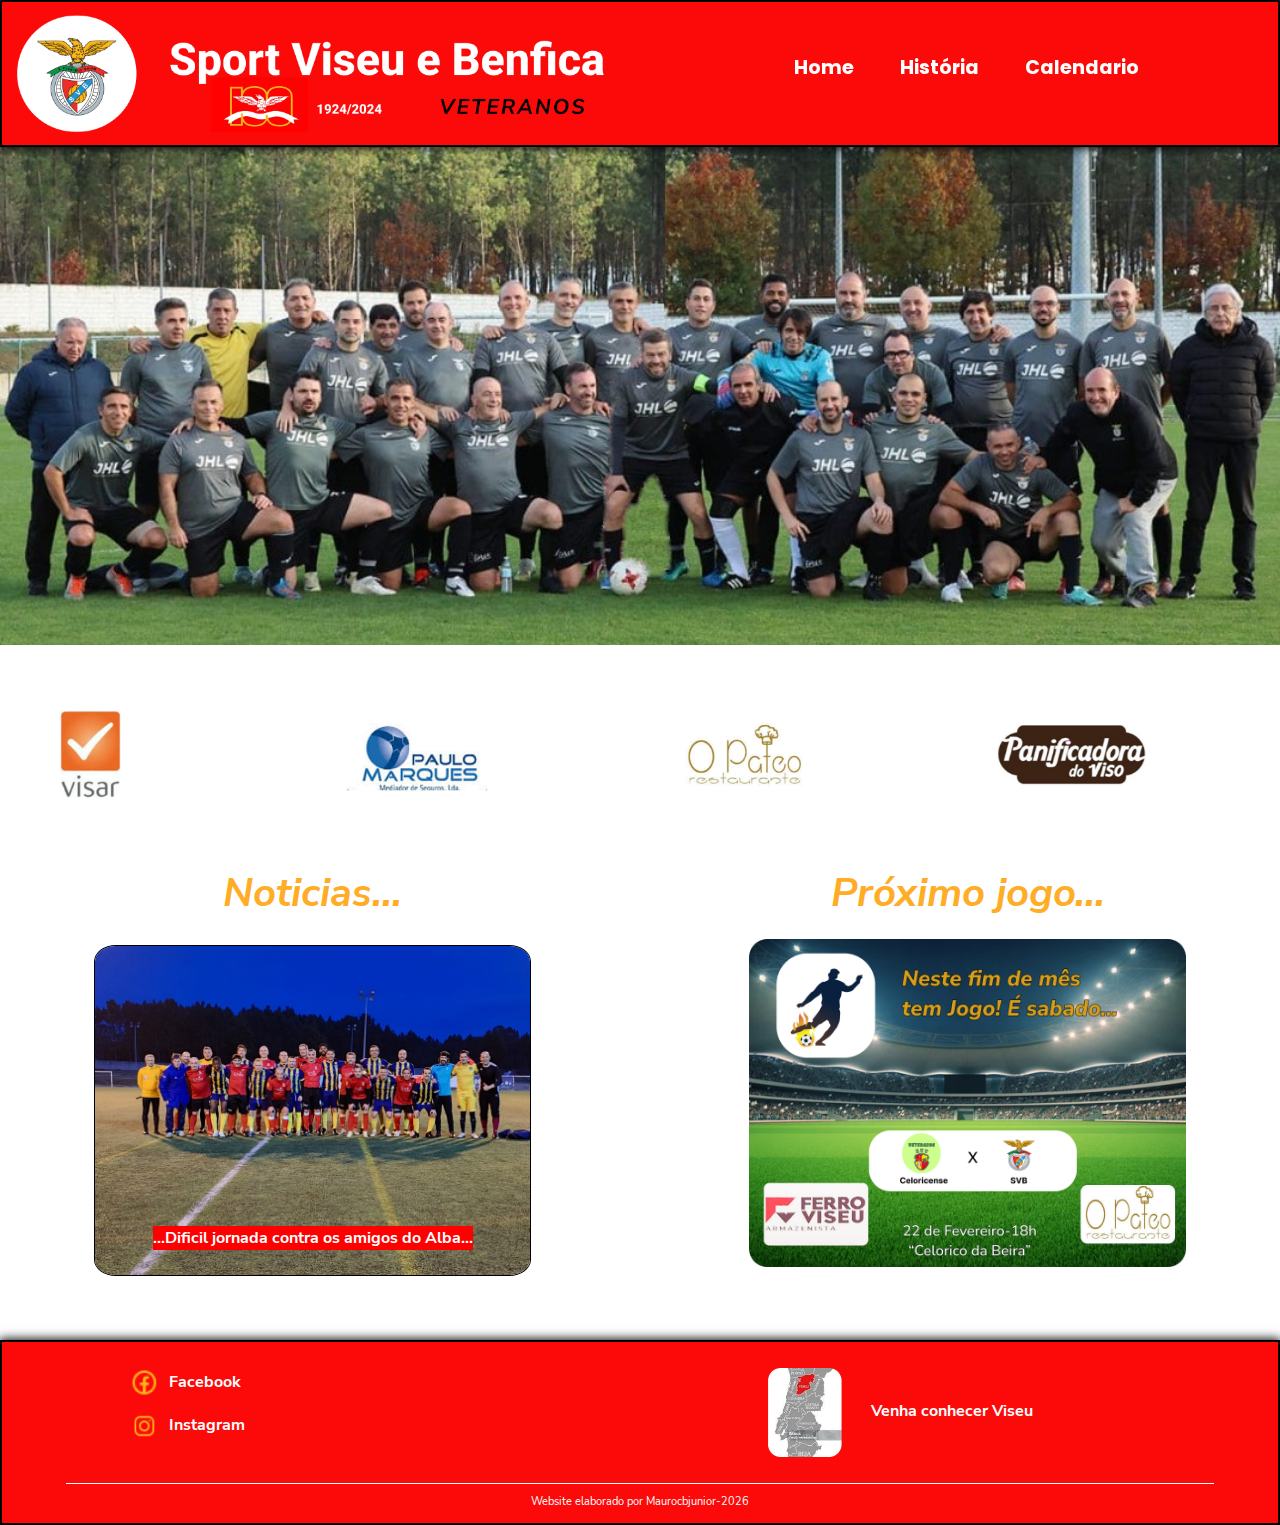
<file: index.html>
<!DOCTYPE html>
<html lang="en">
    <head>
        <meta charset="UTF-8">
        <meta name="viewport" content="width=device-width, initial-scale=1.0">
        <meta http-equiv="X-UA-Compatible" content="IE=edge">
        <title>Viseu e Benfica Veteranos</title>
        <meta name="description" content="Página oficial dos veteranos do time Viseu e Benfica, com notícias, calendário e muito mais. Acompanhe a trajetória e os jogos da equipe de veteranos.">
        <meta name="keywords" content="Viseu, Benfica, veteranos, futebol, notícias, jogos, calendário, time de futebol veterano">
        <meta property="og:title" content="Viseu e Benfica Veteranos">
        <meta property="og:description" content="Acompanhe as notícias, os jogos e a história do time de veteranos Viseu e Benfica.">
        <meta property="og:image" content="imgs/logotipo.png"> 
        <meta property="og:url" content="https://seusite.com">
        <meta property="og:type" content="website">
        <meta name="twitter:card" content="summary_large_image">
        <meta name="twitter:title" content="Viseu e Benfica Veteranos">
        <meta name="twitter:description" content="Página oficial dos veteranos do time Viseu e Benfica, com todas as notícias e calendário.">
        <meta name="twitter:image" content="imgs/logotipo.png"> 
        <meta name="twitter:site" content="@seuTwitter"> 
        <link rel="shortcut icon" href="imgs/logoViseuBenfica.png" type="image/x-icon">
         <link href="https://stackpath.bootstrapcdn.com/bootstrap/4.5.2/css/bootstrap.min.css" rel="stylesheet">
        <link rel="stylesheet" href="css/style.css">
        <script src="https://code.jquery.com/jquery-3.6.0.min.js" defer></script>
        <script src="https://cdn.jsdelivr.net/npm/@popperjs/core@2.5.4/dist/umd/popper.min.js" defer></script>
        <script src="https://stackpath.bootstrapcdn.com/bootstrap/4.5.2/js/bootstrap.min.js" defer></script>
    </head>
<body>
    <header>
        
            <div class="row" >
                
                <div class="col-md-6">
                    <div class="container-fluid" >        
                        <img src="imgs/logotipo.png" alt="logotipo">
                
                    </div>
                </div>

               
                <div class="col-md-6">
                    <div class="container-fluid" >
                
                        <div id="nave">
                            <nav class="navbar navbar-expand-lg navbar-light bg-White">
                                <a class="navbar-brand d-lg-none" href="">Venha Conhecer..</a>
                                <button class="navbar-toggler" type="button" data-toggle="collapse" data-target="#navbarNav" aria-controls="navbarNav" aria-expanded="false" aria-label="Toggle navigation">
                                <span class="navbar-toggler-icon"></span>
                                </button>
                                <div class="collapse navbar-collapse justify-content-center" id="navbarNav">
                                    <ul class="navbar-nav">
                                        <li class="nav-item">
                                            <a class="nav-link" href="#">Home</a>
                                        </li>
                                        <li class="nav-item">
                                            <a class="nav-link" href="historico.html" target="_blank">História</a>
                                        </li>
                                        <!--<li class="nav-item">
                                            <a class="nav-link" href="elenco.html" target="_blank">Elenco</a>
                                        </li>-->
                                        <li class="nav-item">
                                            <a class="nav-link" href="calendario.html"  target="_blank">Calendario</a>
                                        </li>
                                            
                                    </ul>
                                </div>
                            </nav>
                        </div>
                    </div>
                </div>      
            </div>    
        
       
        
    </header>

    <main>

        <div  id="main1">
            <img src="imgs/FotoGrupoO.png" alt="foto">
        </div>

        <div id="main2" >
            
            <div class="row">
                   
                <div class="col-md-3">
                    <a href="https://visar.pt/"><img src="imgs/visar.png" class="img-fluid"  alt="visar"></a>
                    
                </div>

                <div class="col-md-3">
                    <a href="https://segurospaulomarques.pt/"><img src="imgs/paulo.png" class="img-fluid"  alt="paulo"></a>
                    
                </div>

                <div class="col-md-3">
                    <a href="https://www.facebook.com/pateorestauranteviseu/?locale=pt_PT"><img src="imgs/pateo.png" class="img-fluid"  alt="pateo"></a>
                   
                </div>
                <div class="col-md-3">
                    <a href=""><img src="imgs/panificadora.png" class="img-fluid"  alt="panificadora"></a>
                    
                </div>

            </div>

            
        </div>

        <div id="main3">
           
            <div class="row" >
                <div class="col-md-6">
                    <div class="img-fluid" >
                        <p id="noticias">Noticias...</p>
                        <div class="carrossel">
                             <div class="slides">

                                <div class="slide">
                                    <a href="jogo.html" target="_blank"><img src="imgs/jogoAlba.png" alt="jogoAlba"></a><p id="texto">...Dificil jornada contra os amigos do Alba...</p>
                                </div>
                                <div class="slide">
                                    <a href="noticias.html" target="_blank"><img src="imgs/JogoInicial.png" alt="premio"></a>
                                    <p id="texto">...E foi assim que tudo começou...</p>
                                </div>
                                <div class="slide">
                                    <a href="https://www.jornaldocentro.pt/doze-sitios-imperdiveis-no-distrito-de-viseu-para-explorar-em-2025/" target="_blank"><img src="imgs/fotoViseu2.png" alt="encontro"></a>
                                    <p id="texto">...Doze sítios imperdíveis no distrito de Viseu para explorar em 2025</p>
                                </div>
                            </div>
                        </div>
                    </div>
                
                </div>
        
            
                <div class="col-md-6">
                    <p id="proximoJogo">Próximo jogo...</p>
                    <div class="img-fluid" id="jogo" >
                        
                        <a href="https://www.google.com/maps/dir/?api=1&destination=41.1127428,-8.64332&travelmode=driving"  target="_blank" rel="noopener noreferrer">
                            <img src="imgs/jogoCol.png" alt="jogo"></a>
                            
                    </div>
                </div>      
            </div>    
        
        </div>
    </main>
        
    <footer>
        
        <div class="container-fluid" >
            <div class="row">
                <div class="col-md-6" id="midias">
                    <a href="https://www.facebook.com/svb.seccaodeveteranos/?locale=pt_PT" target="_blank" style="text-decoration: none;">
                            <p id="p"><img src="imgs/facebook.png" alt="facebook">Facebook</p>
                    </a>
    
                    <a href="#"  style="text-decoration: none;">
                            <p id="p"><img src="imgs/instagram.png" alt="instagram">Instagram</p>
                    </a>


                </div>
                
                <div class="col-md-6" id="mapa" >
                    <a href="https://visitviseu.pt/" target="_blank"  style="text-decoration: none;">
                        <p id="p"><img src="imgs/mapaViseu.png" alt="viseu">
                            Venha conhecer Viseu</p>
                </a>
                   
                    
    
                </div>

                
            
            </div>

        </div>

        <div id="produzidopor">
            <hr style="border: none; height: 1px; background-color: white">
                Website elaborado por <a href="" id="empresa"  style="text-decoration: none;">Maurocbjunior</a>-<span id="ano">2025</span>
        </div>
    </footer>
    <script>



        const slides = document.querySelector('.slides');
        const images = document.querySelectorAll('.slides img');
        const totalImages = images.length;
        let currentIndex = 0;


        function slideToNext() {
        currentIndex++;
        if (currentIndex === totalImages) {
            slides.style.transition = "none"; 
            slides.style.transform = `translateX(0)`; 
            currentIndex = 0;
            setTimeout(() => slides.style.transition = "transform 1s ease-in-out", 10);
            }else {
                    slides.style.transform = `translateX(-${currentIndex * 100}%)`;
            }
        }

        setInterval(slideToNext, 3500);

        const anoElemento = document.getElementById('ano');
        const anoAtual = new Date().getFullYear();
        anoElemento.textContent = anoAtual;

    </script>
    
</body>
</html>
</file>
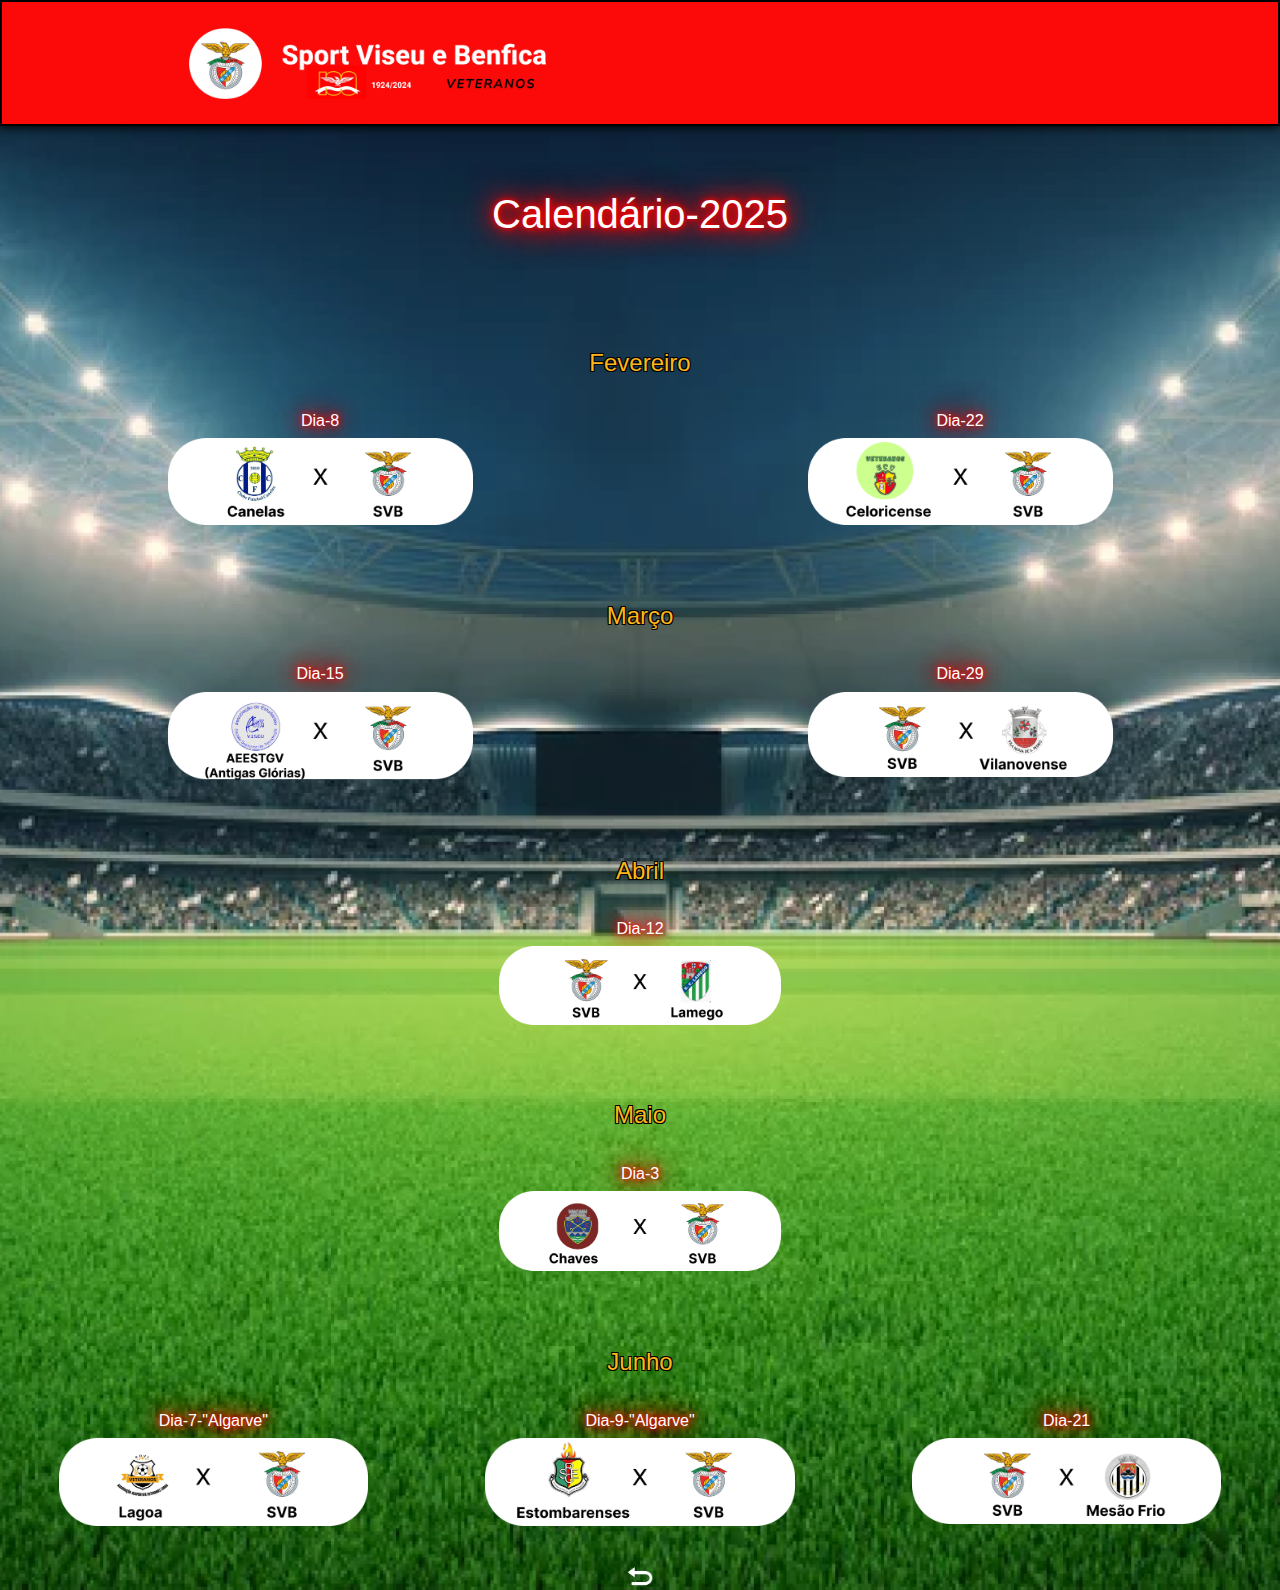
<file: calendario.html>
<!DOCTYPE html>
<html lang="en">
    <head>
        <meta charset="UTF-8">
        <meta name="viewport" content="width=device-width, initial-scale=1.0">
        <meta name="description" content="Calendário de jogos 2025 do Viseu Benfica, com informações sobre datas e locais de cada partida.">
        <meta name="keywords" content="Viseu, Benfica, calendário, jogos, 2025, futebol">
        <meta name="author" content="Viseu Benfica">
        <title>Calendário de Jogos 2025 - Viseu Benfica</title>
        <link rel="stylesheet" href="css/styleC.css">
        <link href="https://stackpath.bootstrapcdn.com/bootstrap/4.5.2/css/bootstrap.min.css" rel="stylesheet">
        <link rel="shortcut icon" href="imgs/logoViseuBenfica.png" type="image/x-icon">
        <script src="https://code.jquery.com/jquery-3.5.1.min.js"></script> 
        <script src="https://cdn.jsdelivr.net/npm/@popperjs/core@2.5.4/dist/umd/popper.min.js"></script>
        <script src="https://stackpath.bootstrapcdn.com/bootstrap/4.5.2/js/bootstrap.min.js"></script>
        <meta property="og:title" content="Calendário de Jogos 2025 - Viseu Benfica">
        <meta property="og:description" content="Confira o calendário de jogos do Viseu Benfica para 2025, com detalhes sobre cada partida e seu local.">
        <meta property="og:image" content="imgs/logoViseuBenfica.png">
        <meta property="og:url" content="">
        <meta name="twitter:card" content="summary_large_image">
        <meta name="twitter:title" content="Calendário de Jogos 2025 - Viseu Benfica">
        <meta name="twitter:description" content="Confira o calendário de jogos do Viseu Benfica para 2025.">
        <meta name="twitter:image" content="imgs/logoViseuBenfica.png">
        
    </head>
    <body>

        <header id="custom-header">
            <a href="index.html"><img src="imgs/logotipo.png" alt="Logotipo" class="custom-img" ></a>
        </header>

        <main id="custom-main">
            <h1>Calendário-2025</h1>

            <div id="fev">
                <h4>Fevereiro</h4>
                <div class="container-fluid">
                    <div class="row">
                        <div class="col-md-6">
                            <h6>Dia-8</h6>
                            <img src="imgs/canelas.png" alt="canelas" data-toggle="modal" data-target="#modalCanelas">
                        </div>
                        <div class="col-md-6">
                            <h6>Dia-22</h6>
                            <img src="imgs/celoricense.png" alt="celoricense" data-toggle="modal" data-target="#modalCeloricense">
                        </div>
                    </div>
                </div>
            </div>

            <div id="marc">
                <h4>Março</h4>
                <div class="container-fluid">
                    <div class="row">
                        <div class="col-md-6">
                            <h6>Dia-15</h6>
                            <img src="imgs/selecao.png" alt="selecao" data-toggle="modal" data-target="#modalSelecao">
                        </div>
                        <div class="col-md-6">
                            <h6>Dia-29</h6>
                            <img src="imgs/vilanovense.png" alt="vilanovense" data-toggle="modal" data-target="#modalVilanovense">
                        </div>
                    </div>
                </div>
            </div>

            <div id="abr">
                <h4>Abril</h4>
                <div>
                    <h6>Dia-12</h6>
                    <img src="imgs/lamego.png" alt="lamego" data-toggle="modal" data-target="#modalLamego">
                </div>
            </div>

            <div id="maio">
                <h4>Maio</h4>
                <div>
                    <h6>Dia-3</h6>
                    <img src="imgs/chaves.png" alt="chaves" data-toggle="modal" data-target="#modalChaves">
                </div>
            </div>

            <div id="jun">
                <h4>Junho</h4>
                <div class="container-fluid">
                    <div class="row">
                        <div class="col-md-4">
                            <h6>Dia-7-"Algarve"</h6>
                            <img src="imgs/lagoa.png" alt="lagoa" data-toggle="modal" data-target="#modalLagoa1">
                        </div>
                        <div class="col-md-4">
                            <h6>Dia-9-"Algarve"</h6>
                            <img src="imgs/estombarenses.png" alt="lagoa" data-toggle="modal" data-target="#modalLagoa2">
                        </div>
                        <div class="col-md-4">
                            <h6>Dia-21</h6>
                            <img src="imgs/mesaoFrio.png" alt="mesaoFrio" data-toggle="modal" data-target="#modalMesaoFrio">
                        </div>
                    </div>
                </div>
            </div>

            <a href="index.html" id="custom-link"><img src="imgs/voltar.png" alt="voltar"></a>

        </main>
        <section>

        <div class="modal fade" id="modalCanelas" tabindex="-1" aria-labelledby="modalCanelasLabel" aria-hidden="true">
            <div class="modal-dialog">
                <div class="modal-content">
                    <div class="modal-header">
                        <h5 class="modal-title" id="modalCanelasLabel"> <a href="https://www.google.com/maps/dir/?api=1&destination=41.1127428,-8.64332&travelmode=driving">Estádio do CF Canelas-Canelas-18hs</a></h5>
                        <button type="button" class="close" data-dismiss="modal" aria-label="Close">
                            <span aria-hidden="true">&times;</span>
                        </button>
                    </div>
                    <div class="modal-body">
                        <img src="imgs/canelas.png" class="img-fluid" alt="canelas">
                    </div>
                </div>
            </div>
        </div>

        <div class="modal fade" id="modalCeloricense" tabindex="-1" aria-labelledby="modalCeloricenseLabel" aria-hidden="true">
            <div class="modal-dialog">
                <div class="modal-content">
                    <div class="modal-header">
                        <h5 class="modal-title" id="modalCeloricenseLabel"> A Definir</h5>
                        <button type="button" class="close" data-dismiss="modal" aria-label="Close">
                            <span aria-hidden="true">&times;</span>
                        </button>
                    </div>
                    <div class="modal-body">
                        <img src="imgs/celoricense.png" class="img-fluid" alt="celoricense">
                    </div>
                </div>
            </div>
        </div>

        <div class="modal fade" id="modalSelecao" tabindex="-1" aria-labelledby="modalSelecaoLabel" aria-hidden="true">
            <div class="modal-dialog">
                <div class="modal-content">
                    <div class="modal-header">
                        <h5 class="modal-title" id="modalSelecaoLabel">A Definir</h5>
                        <button type="button" class="close" data-dismiss="modal" aria-label="Close">
                            <span aria-hidden="true">&times;</span>
                        </button>
                    </div>
                    <div class="modal-body">
                        <img src="imgs/selecao.png" class="img-fluid" alt="selecao">
                    </div>
                </div>
            </div>
        </div>

        <div class="modal fade" id="modalVilanovense" tabindex="-1" aria-labelledby="modalVilanovenseLabel" aria-hidden="true">
            <div class="modal-dialog">
                <div class="modal-content">
                    <div class="modal-header">
                        <h5 class="modal-title" id="modalVilanovenseLabel">A Definir</h5>
                        <button type="button" class="close" data-dismiss="modal" aria-label="Close">
                            <span aria-hidden="true">&times;</span>
                        </button>
                    </div>
                    <div class="modal-body">
                        <img src="imgs/vilanovense.png" class="img-fluid" alt="selecao">
                    </div>
                </div>
            </div>
        </div>

        <div class="modal fade" id="modalLamego" tabindex="-1" aria-labelledby="modalLamegoLabel" aria-hidden="true">
            <div class="modal-dialog">
                <div class="modal-content">
                    <div class="modal-header">
                        <h5 class="modal-title" id="modalLamegoLabel">A Definir</h5>
                        <button type="button" class="close" data-dismiss="modal" aria-label="Close">
                            <span aria-hidden="true">&times;</span>
                        </button>
                    </div>
                    <div class="modal-body">
                        <img src="imgs/lamego.png" class="img-fluid" alt="lamego">
                    </div>
                </div>
            </div>
        </div>

        <div class="modal fade" id="modalChaves" tabindex="-1" aria-labelledby="modalChavesLabel" aria-hidden="true">
            <div class="modal-dialog">
                <div class="modal-content">
                    <div class="modal-header">
                        <h5 class="modal-title" id="modalChavesLabel">A Definir</h5>
                        <button type="button" class="close" data-dismiss="modal" aria-label="Close">
                            <span aria-hidden="true">&times;</span>
                        </button>
                    </div>
                    <div class="modal-body">
                        <img src="imgs/chaves.png" class="img-fluid" alt="chaves">
                    </div>
                </div>
            </div>
        </div>

        <div class="modal fade" id="modalLagoa1" tabindex="-1" aria-labelledby="modalLagoa1Label" aria-hidden="true">
            <div class="modal-dialog">
                <div class="modal-content">
                    <div class="modal-header">
                        <h5 class="modal-title" id="modalLagoa1Label"> A Definir</h5>
                        <button type="button" class="close" data-dismiss="modal" aria-label="Close">
                            <span aria-hidden="true">&times;</span>
                        </button>
                    </div>
                    <div class="modal-body">
                        <img src="imgs/lagoa.png" class="img-fluid" alt="estombarenses">
                    </div>
                </div>
            </div>
        </div>

        <div class="modal fade" id="modalLagoa2" tabindex="-1" aria-labelledby="modalLagoa2Label" aria-hidden="true">
            <div class="modal-dialog">
                <div class="modal-content">
                    <div class="modal-header">
                        <h5 class="modal-title" id="modalLagoa2Label">A Definir</h5>
                        <button type="button" class="close" data-dismiss="modal" aria-label="Close">
                            <span aria-hidden="true">&times;</span>
                        </button>
                    </div>
                    <div class="modal-body">
                        <img src="imgs/estombarenses.png" class="img-fluid" alt="lagoa">
                    </div>
                </div>
            </div>
        </div>

        <div class="modal fade" id="modalMesaoFrio" tabindex="-1" aria-labelledby="modalMesaoFrioLabel" aria-hidden="true">
            <div class="modal-dialog">
                <div class="modal-content">
                    <div class="modal-header">
                        <h5 class="modal-title" id="modalMesaoFrioLabel">A Definir</h5>
                        <button type="button" class="close" data-dismiss="modal" aria-label="Close">
                            <span aria-hidden="true">&times;</span>
                        </button>
                    </div>
                    <div class="modal-body">
                        <img src="imgs/mesaoFrio.png" class="img-fluid" alt="mesaoFrio">
                    </div>
                </div>
            </div>
        </div>
        </section>
        <script>
            document.addEventListener("DOMContentLoaded", () => {
                const observer = new IntersectionObserver((entries) => {
                    entries.forEach((entry) => {
                        if (entry.isIntersecting) {
                            const paragraph = entry.target;
                            paragraph.style.opacity = "1"; // Fade-in effect
                            observer.unobserve(paragraph); 
                        }
                    });
                }, {
                    threshold: 0.2 
                });

                const finalMessageParagraph = document.querySelector("#custom-main");
                if (finalMessageParagraph) {
                    observer.observe(finalMessageParagraph);
                }
            });
        </script>

    </body>
</html>
</file>
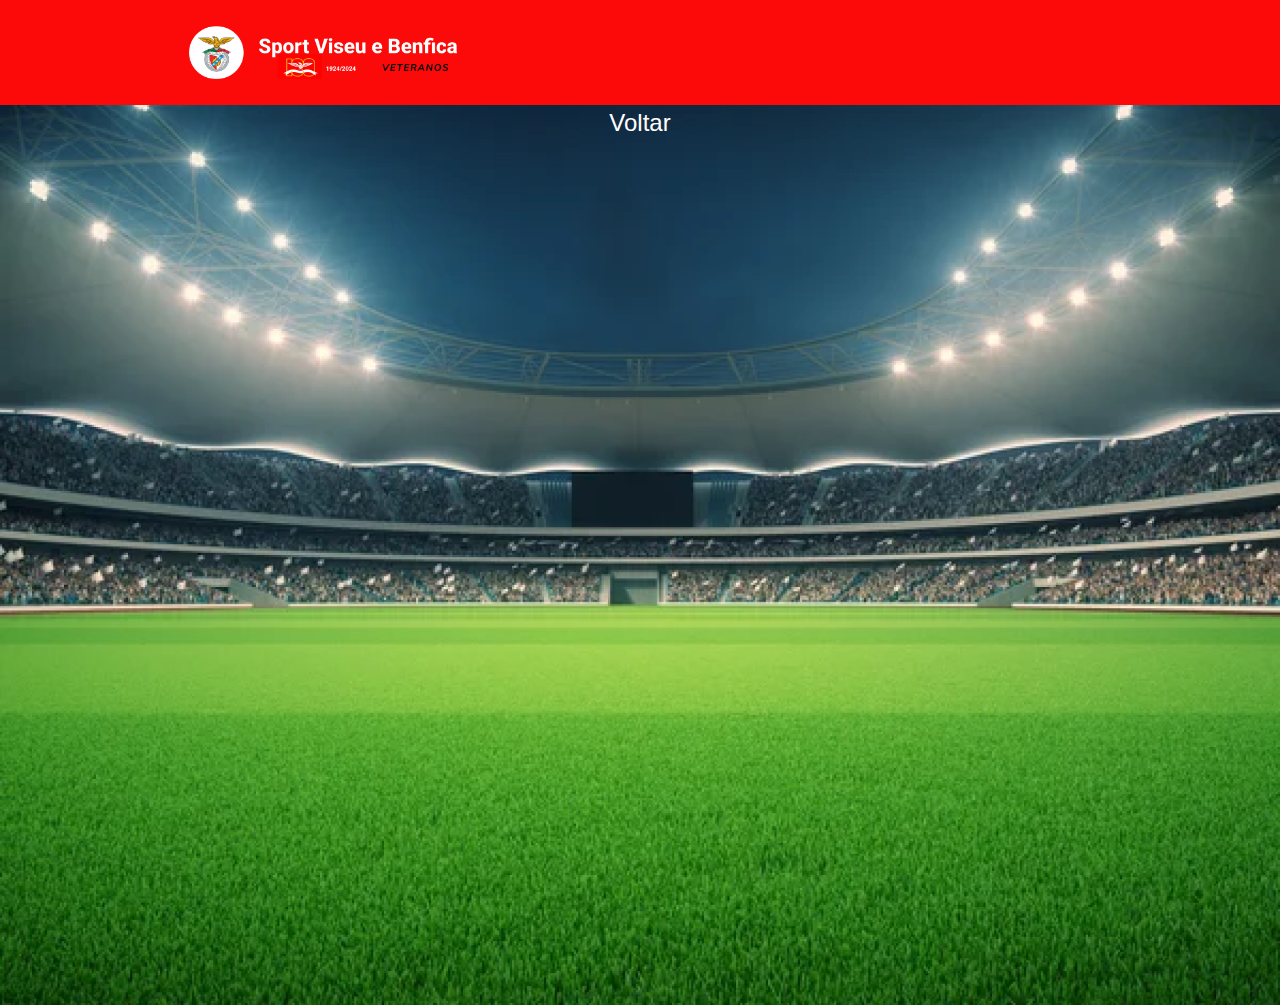
<file: elenco.html>
<!DOCTYPE html>
<html lang="en">
<head>
    <meta charset="UTF-8">
    <meta name="viewport" content="width=device-width, initial-scale=1.0">

    <title>Elenco</title>

    <link rel="stylesheet" href="css/styleE.css">

    <link href="https://stackpath.bootstrapcdn.com/bootstrap/4.5.2/css/bootstrap.min.css" rel="stylesheet">

    <link rel="shortcut icon" href="imgs/logoViseuBenfica.png" type="image/x-icon">

    <script src="https://code.jquery.com/jquery-3.5.1.slim.min.js"></script>

    <script src="https://cdn.jsdelivr.net/npm/@popperjs/core@2.5.4/dist/umd/popper.min.js"></script>

    <script src="https://stackpath.bootstrapcdn.com/bootstrap/4.5.2/js/bootstrap.min.js"></script>

</head>
<body>
    <header class="custom-header">
        <a href="index.html"><img src="imgs/logotipo.png" alt="Logotipo" class="custom-img"></a>
    </header>

    <main class="custom-main">

        <a href="index.html" class="custom-link" >Voltar</a>

    </main>
      
    <script>

    </script>
    
</body>
</html>
</file>
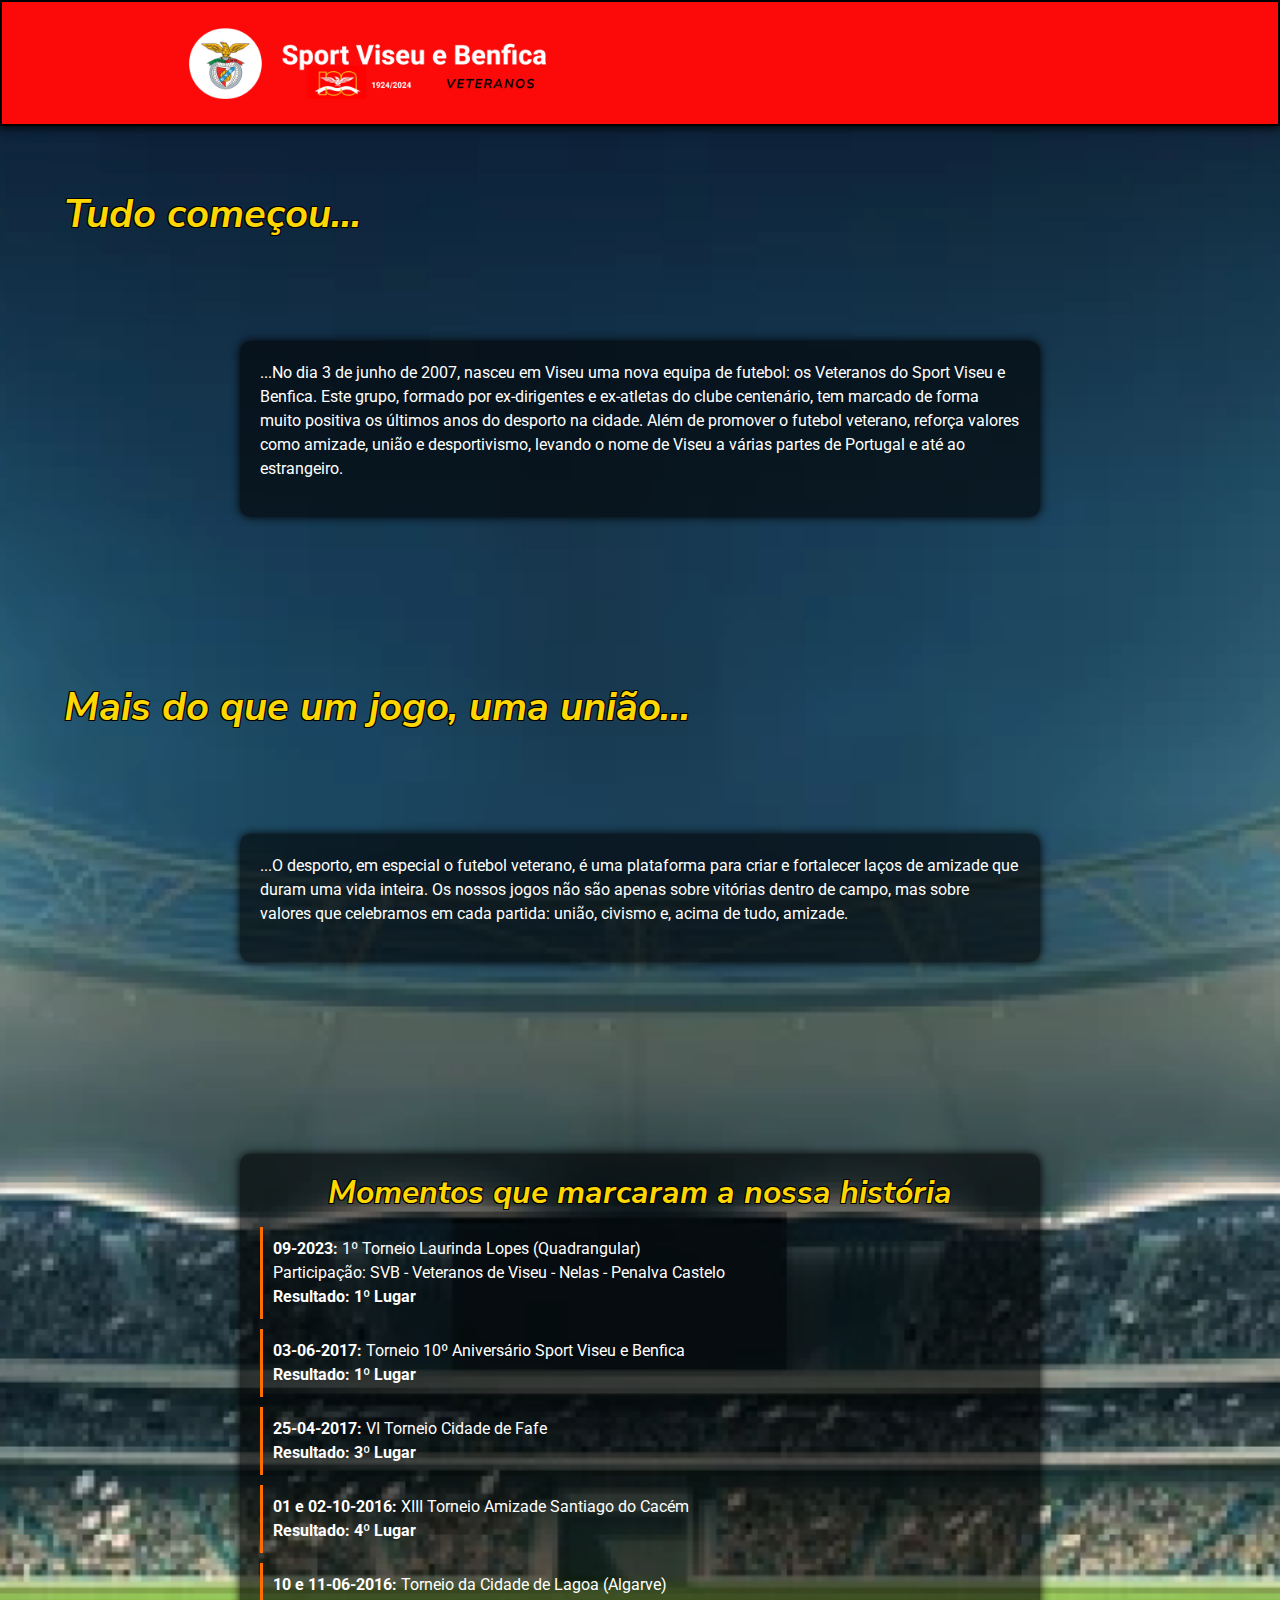
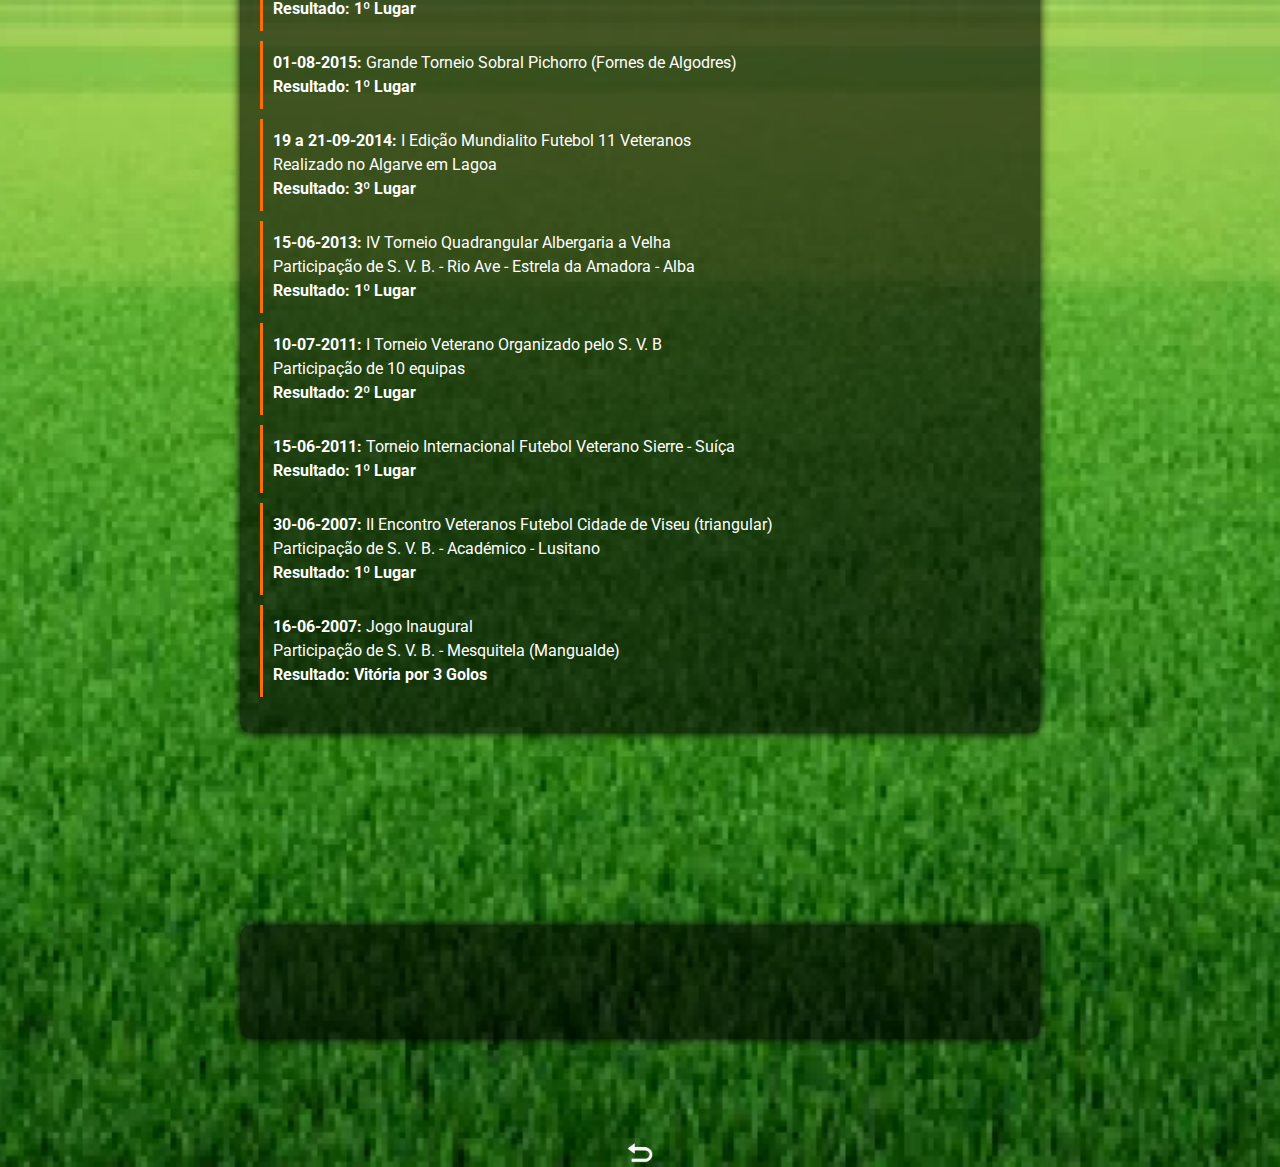
<file: historico.html>
<!DOCTYPE html>
<html lang="en">
    <head>
        <meta charset="UTF-8">
        <meta name="viewport" content="width=device-width, initial-scale=1.0">
        <title>Veteranos do Sport Viseu e Benfica - História e Conquistas</title>
        <meta name="description" content="Conheça a história dos Veteranos do Sport Viseu e Benfica. Descubra conquistas, valores e o impacto do futebol veterano na cidade de Viseu.">
        <meta name="keywords" content="Veteranos, Sport Viseu Benfica, Futebol Veterano, História do Futebol, Conquistas, Viseu, Desportivismo, União, Torneios, Futebol Amador">
        <meta property="og:title" content="Veteranos do Sport Viseu e Benfica - História e Conquistas">
        <meta property="og:description" content="Acompanhe a trajetória dos Veteranos do Sport Viseu e Benfica e suas vitórias em torneios de futebol veterano.">
        <meta property="og:image" content="imgs/logoViseuBenfica.png">
        <meta property="og:url" content="">
        <link rel="shortcut icon" href="imgs/logoViseuBenfica.png" type="image/x-icon">
        <link rel="stylesheet" href="css/styleH.css">
        <link href="https://stackpath.bootstrapcdn.com/bootstrap/4.5.2/css/bootstrap.min.css" rel="stylesheet">
        <script src="https://code.jquery.com/jquery-3.5.1.slim.min.js"></script>
        <script src="https://cdn.jsdelivr.net/npm/@popperjs/core@2.5.4/dist/umd/popper.min.js"></script>
        <script src="https://stackpath.bootstrapcdn.com/bootstrap/4.5.2/js/bootstrap.min.js"></script>
        <link href="https://fonts.googleapis.com/css2?family=Roboto:wght@400;700&family=Montserrat:wght@600&display=swap" rel="stylesheet">
        <meta name="robots" content="index, follow">
    </head>
<body>
    <header id="custom-header">
        <a href="index.html"><img src="imgs/logotipo.png" alt="Logotipo" class="custom-img"></a>
    </header>

    <main id="custom-main">

        
        <div id="title-section">
            <h1>Tudo começou...</h1>
        </div>

    
        <div id="intro-section">
            <p>
                ...No dia 3 de junho de 2007, nasceu em Viseu uma nova equipa de futebol: os Veteranos do Sport Viseu e Benfica. Este grupo, formado por ex-dirigentes e ex-atletas do clube centenário, tem marcado de forma muito positiva os últimos anos do desporto na cidade. Além de promover o futebol veterano, reforça valores como amizade, união e desportivismo, levando o nome de Viseu a várias partes de Portugal e até ao estrangeiro.
            </p>
        </div>

        <div id="title-section">
            <h1>Mais do que um jogo, uma união...</h1>
        </div>
        <div id="values-section">
            
            <p>
                ...O desporto, em especial o futebol veterano, é uma plataforma para criar e fortalecer laços de amizade que duram uma vida inteira.
                Os nossos jogos não são apenas sobre vitórias dentro de campo, mas sobre valores que celebramos em cada partida: união, civismo e, acima de tudo, amizade.
            </p>
        </div>

        
        <div id="timeline-section">
           <h2>Momentos que marcaram a nossa história</h2>
            <ul>
                <li><strong>09-2023:</strong> 1º Torneio Laurinda Lopes (Quadrangular) <br>
                    Participação: SVB - Veteranos de Viseu - Nelas - Penalva Castelo <br>
                    <strong class="highlight">Resultado: 1º Lugar</strong>
                </li>
                <li><strong>03-06-2017:</strong> Torneio 10º Aniversário Sport Viseu e Benfica <br>
                    <strong class="highlight">Resultado: 1º Lugar</strong>
                </li>
                <li><strong>25-04-2017:</strong> VI Torneio Cidade de Fafe <br>
                    <strong>Resultado: 3º Lugar</strong>
                </li>
                <li><strong>01 e 02-10-2016:</strong> XIII Torneio Amizade Santiago do Cacém <br>
                    <strong>Resultado: 4º Lugar</strong>
                </li>
                <li><strong>10 e 11-06-2016:</strong> Torneio da Cidade de Lagoa (Algarve) <br>
                    <strong class="highlight">Resultado: 1º Lugar</strong>
                </li>
                <li><strong>01-08-2015:</strong> Grande Torneio Sobral Pichorro (Fornes de Algodres) <br>
                    <strong class="highlight">Resultado: 1º Lugar</strong>
                </li>
                <li><strong>19 a 21-09-2014:</strong> I Edição Mundialito Futebol 11 Veteranos <br>
                    Realizado no Algarve em Lagoa <br>
                    <strong>Resultado: 3º Lugar</strong>
                </li>
                <li><strong>15-06-2013:</strong> IV Torneio Quadrangular Albergaria a Velha <br>
                    Participação de S. V. B. - Rio Ave - Estrela da Amadora - Alba <br>
                    <strong class="highlight">Resultado: 1º Lugar</strong>
                </li>
                <li><strong>10-07-2011:</strong> I Torneio Veterano Organizado pelo S. V. B <br>
                    Participação de 10 equipas <br>
                    <strong>Resultado: 2º Lugar</strong>
                </li>
                <li><strong>15-06-2011:</strong> Torneio Internacional Futebol Veterano Sierre - Suíça <br>
                    <strong class="highlight">Resultado: 1º Lugar</strong>
                </li>
                <li><strong>30-06-2007:</strong> II Encontro Veteranos Futebol Cidade de Viseu (triangular) <br>
                    Participação de S. V. B. - Académico - Lusitano <br>
                    <strong class="highlight">Resultado: 1º Lugar</strong>
                <li><a href="noticias.html" ><strong>16-06-2007:</strong> Jogo Inaugural <br>
                        Participação de S. V. B. - Mesquitela (Mangualde) <br>
                    <strong class="highlight">Resultado: Vitória por 3 Golos</strong></a>
                </li>
                
            </ul>
        </div>

        <div id="final-message">
            <p>
                "No campo, na amizade e na vida, os Veteranos do Sport Viseu e Benfica deixam a sua marca. Contamos histórias, construímos amizades e levamos a união a cada partida."
            </p>
        </div>
        <a href="index.html" id="custom-link" ><img src="imgs/voltar.png" alt="voltar" ></a>

    </main>
      
    <script>
document.addEventListener("DOMContentLoaded", () => {
    
    const titles = document.querySelectorAll("#title-section h1");

    
    const observer = new IntersectionObserver((entries, observer) => {
        entries.forEach(entry => {
            if (entry.isIntersecting) {
                
                entry.target.classList.add("fade-in");
                observer.unobserve(entry.target); 
            }
        });
    });

    
    titles.forEach(title => observer.observe(title));
});

document.addEventListener("DOMContentLoaded", () => {
    const observer = new IntersectionObserver((entries) => {
        entries.forEach((entry) => {
            if (entry.isIntersecting) {
                const paragraph = entry.target;
                paragraph.style.opacity = "1"; // 
                observer.unobserve(paragraph); 
            }
        });
    }, {
        threshold: 0.2 
    });

    const finalMessageParagraph = document.querySelector("#final-message p");
    if (finalMessageParagraph) {
        observer.observe(finalMessageParagraph);
    }
});


    </script>
    
</body>
</html>
</file>
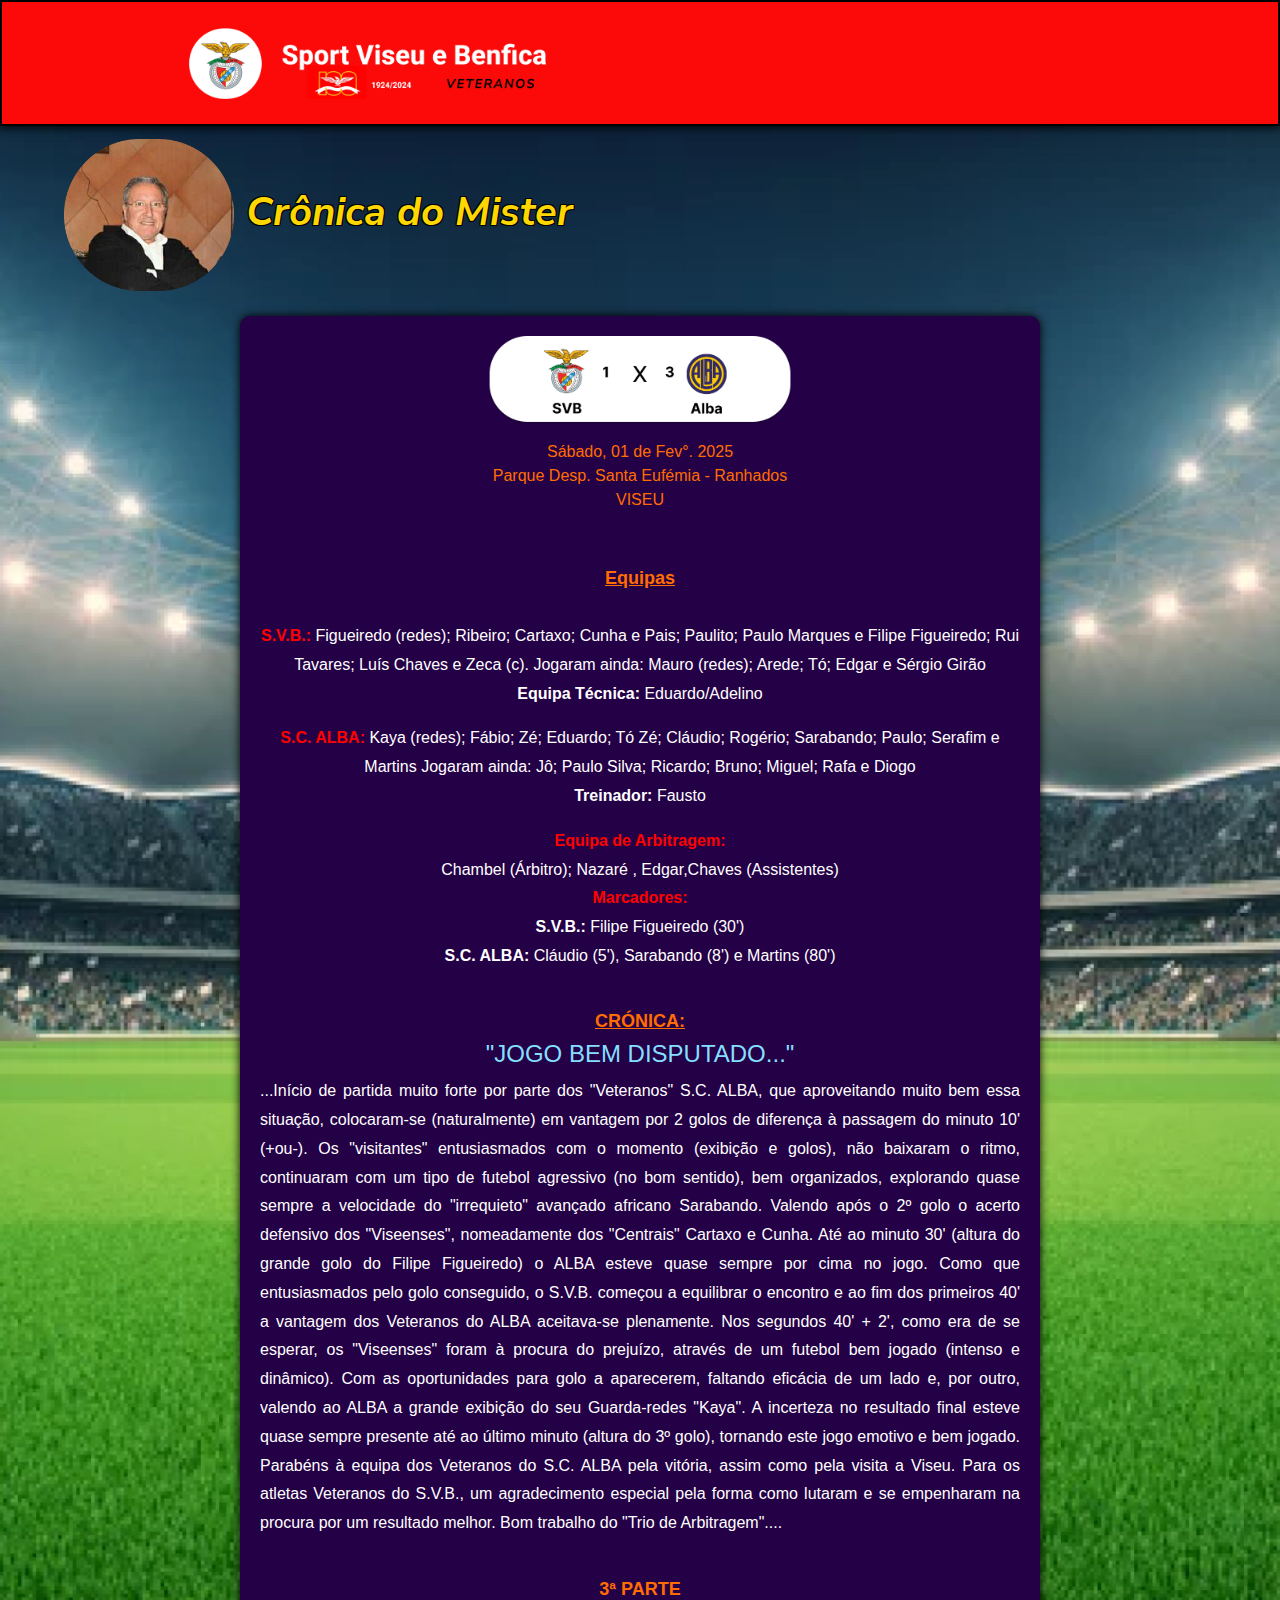
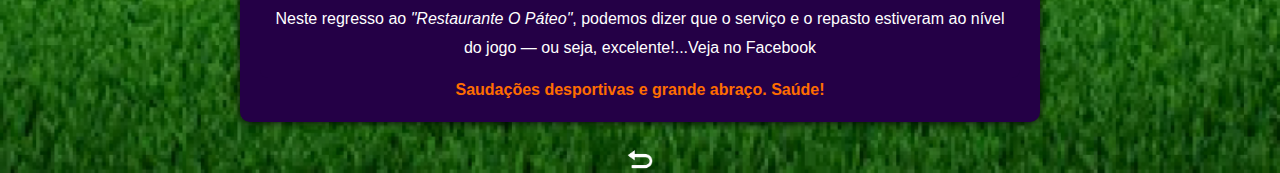
<file: jogo.html>
<!DOCTYPE html>
<html lang="en">
    <meta charset="UTF-8">
    <meta name="viewport" content="width=device-width, initial-scale=1.0">
    
    <title>Crônica do Mister</title>
    <meta name="description" content="Leia a crônica detalhada sobre o jogo entre os Veteranos do S.V.B. e o S.C. Alba. Confira a análise, escalações e comentários sobre a partida realizada em Viseu.">
    <meta name="keywords" content="crônica, futebol, veteranos, S.V.B., S.C. Alba, Viseu, análise de jogo, futebol veterano, S.V.B. Veteranos, crônica futebolística">
    <meta name="robots" content="index, follow">
    <meta property="og:title" content="Crônica do Mister - S.V.B. vs S.C. Alba | Jogo de Veteranos">
    <meta property="og:description" content="Leia a crônica detalhada sobre o jogo entre os Veteranos do S.V.B. e o S.C. Alba. Confira a análise, escalações e comentários sobre a partida realizada em Viseu.">
    <meta property="og:image" content="">
    <meta property="og:url" content="">
    <meta property="og:type" content="article">
    <meta name="twitter:card" content="summary_large_image">
    <meta name="twitter:title" content="Crônica do Mister - S.V.B. vs S.C. Alba | Jogo de Veteranos">
    <meta name="twitter:description" content="Leia a crônica detalhada sobre o jogo entre os Veteranos do S.V.B. e o S.C. Alba. Confira a análise, escalações e comentários sobre a partida realizada em Viseu.">
    <meta name="twitter:image" content="https://seusite.com/imgs/jogoAlbaR.png">
    <meta name="twitter:url" content="https://seusite.com/cronica-mister">
    <link rel="shortcut icon" href="imgs/logoViseuBenfica.png" type="image/x-icon">
    <link rel="stylesheet" href="css/styleJ.css">
    <link href="https://stackpath.bootstrapcdn.com/bootstrap/4.5.2/css/bootstrap.min.css" rel="stylesheet">
    <script src="https://code.jquery.com/jquery-3.5.1.slim.min.js"></script>
    <script src="https://cdn.jsdelivr.net/npm/@popperjs/core@2.5.4/dist/umd/popper.min.js"></script>
    <script src="https://stackpath.bootstrapcdn.com/bootstrap/4.5.2/js/bootstrap.min.js"></script>

<body>
    <header id="custom-header">
        <a href="index.html"><img src="imgs/logotipo.png" alt="Logotipo" class="custom-img"></a>
    </header>

    <main id="custom-main">

        
        <div id="title-section">
            
            <h1><img src="imgs/eduardo.png" alt="">Crônica do Mister </h1>
        </div>

    
        <div id="intro-section" style="text-align: center; font-family: 'Roboto', sans-serif; padding: 20px; background-color: #240046; color: white;">
            <img src="imgs/jogoAlbaR.png" alt="Imagem do jogo" style="max-width: 100%; height: auto; border-radius: 10px;">
            <h1>
                Sábado, 01 de Fev°. 2025 <br>
                Parque Desp. Santa Eufémia - Ranhados <br>
                VISEU
            </h1>
            <br><br>
            <h6 style="color: #FF6D00; font-size: 18px; font-weight: bold; text-decoration: underline;">Equipas</h6>
            <br>
           
        
            <p style="color: white; font-size: 16px; line-height: 1.8;">
                <strong style="color: red;">S.V.B.:</strong>  Figueiredo (redes); Ribeiro; Cartaxo; Cunha e Pais; Paulito; Paulo Marques e Filipe Figueiredo; Rui Tavares; Luís Chaves e Zeca (c).  
                Jogaram ainda: Mauro (redes); Arede; Tó; Edgar e Sérgio Girão  
                <br>
                <strong>Equipa Técnica:</strong> Eduardo/Adelino
            </p>
        
            <p style="color: white; font-size: 16px; line-height: 1.8;">
                <strong style="color: red;">S.C. ALBA:</strong>  Kaya (redes); Fábio; Zé; Eduardo; Tó Zé; Cláudio; Rogério; Sarabando; Paulo; Serafim e Martins  
                Jogaram ainda: Jô; Paulo Silva; Ricardo; Bruno; Miguel; Rafa e Diogo  
                <br>
                <strong>Treinador:</strong> Fausto
            </p>
        
            <p style="color: white; font-size: 16px; line-height: 1.8;">
                <strong style="color: red;">Equipa de Arbitragem:</strong><br> Chambel (Árbitro); Nazaré , Edgar,Chaves (Assistentes)  
                <br>
                <strong style="color: red;">Marcadores:</strong><br> 
                <strong>S.V.B.:</strong> Filipe Figueiredo (30') <br> 
                <strong>S.C. ALBA:</strong> Cláudio (5'), Sarabando (8') e Martins (80')
            </p>
            
            <br>
            <h6 style="color: #FF6D00; font-size: 18px; font-weight: bold; text-decoration: underline;">CRÓNICA:</h6>
            <h4 style="color: #84DFFF; font-size: 24px;">"JOGO BEM DISPUTADO..."</h4>
            <p style="color: white; font-size: 16px; line-height: 1.8; text-align: justify;">
                ...Início de partida muito forte por parte dos "Veteranos" S.C. ALBA, que aproveitando muito bem essa situação, colocaram-se (naturalmente) em vantagem por 2 golos de diferença à passagem do minuto 10' (+ou-).  
                Os "visitantes" entusiasmados com o momento (exibição e golos), não baixaram o ritmo, continuaram com um tipo de futebol agressivo (no bom sentido), bem organizados, explorando quase sempre a velocidade do "irrequieto" avançado africano Sarabando. Valendo após o 2º golo o acerto defensivo dos "Viseenses", nomeadamente dos "Centrais" Cartaxo e Cunha.  
        
                Até ao minuto 30' (altura do grande golo do Filipe Figueiredo) o ALBA esteve quase sempre por cima no jogo.  
                Como que entusiasmados pelo golo conseguido, o S.V.B. começou a equilibrar o encontro e ao fim dos primeiros 40' a vantagem dos Veteranos do ALBA aceitava-se plenamente.  
        
                Nos segundos 40' + 2', como era de se esperar, os "Viseenses" foram à procura do prejuízo, através de um futebol bem jogado (intenso e dinâmico). Com as oportunidades para golo a aparecerem, faltando eficácia de um lado e, por outro, valendo ao ALBA a grande exibição do seu Guarda-redes "Kaya".  
        
                A incerteza no resultado final esteve quase sempre presente até ao último minuto (altura do 3º golo), tornando este jogo emotivo e bem jogado.  
        
                Parabéns à equipa dos Veteranos do S.C. ALBA pela vitória, assim como pela visita a Viseu.  
                Para os atletas Veteranos do S.V.B., um agradecimento especial pela forma como lutaram e se empenharam na procura por um resultado melhor.  
        
                Bom trabalho do "Trio de Arbitragem"....
            </p>
            <a href="https://www.facebook.com/svb.seccaodeveteranos/" id="parte" target="_blank" style="display: block; margin-top: 20px; font-size: 16px; color: white; background-color: #240046; padding: 15px; border-radius: 8px; text-decoration: none; line-height: 1.8; font-family: 'Roboto', sans-serif;">
                <strong style="color: #FF6D00; font-size: 18px;">3ª PARTE <br></strong> Neste regresso ao <em>"Restaurante O Páteo"</em>, podemos dizer que o serviço e o repasto estiveram ao nível do jogo — ou seja, excelente!...Veja no Facebook  
                <br>
            
            </a>
             <span style="color: #FF6D00; font-weight: bold;"> Saudações desportivas e grande abraço. Saúde!</span>
            
            
        </div>
        

        
        <a href="index.html" id="custom-link" ><img src="imgs/voltar.png" alt="voltar" ></a>

    </main>
      
    <script>
document.addEventListener("DOMContentLoaded", () => {
    
    const titles = document.querySelectorAll("h1");

    
    const observer = new IntersectionObserver((entries, observer) => {
        entries.forEach(entry => {
            if (entry.isIntersecting) {
                
                entry.target.classList.add("fade-in");
                observer.unobserve(entry.target); 
            }
        });
    });

    
    titles.forEach(title => observer.observe(title));
});


    </script>
    
</body>
</html>
</file>
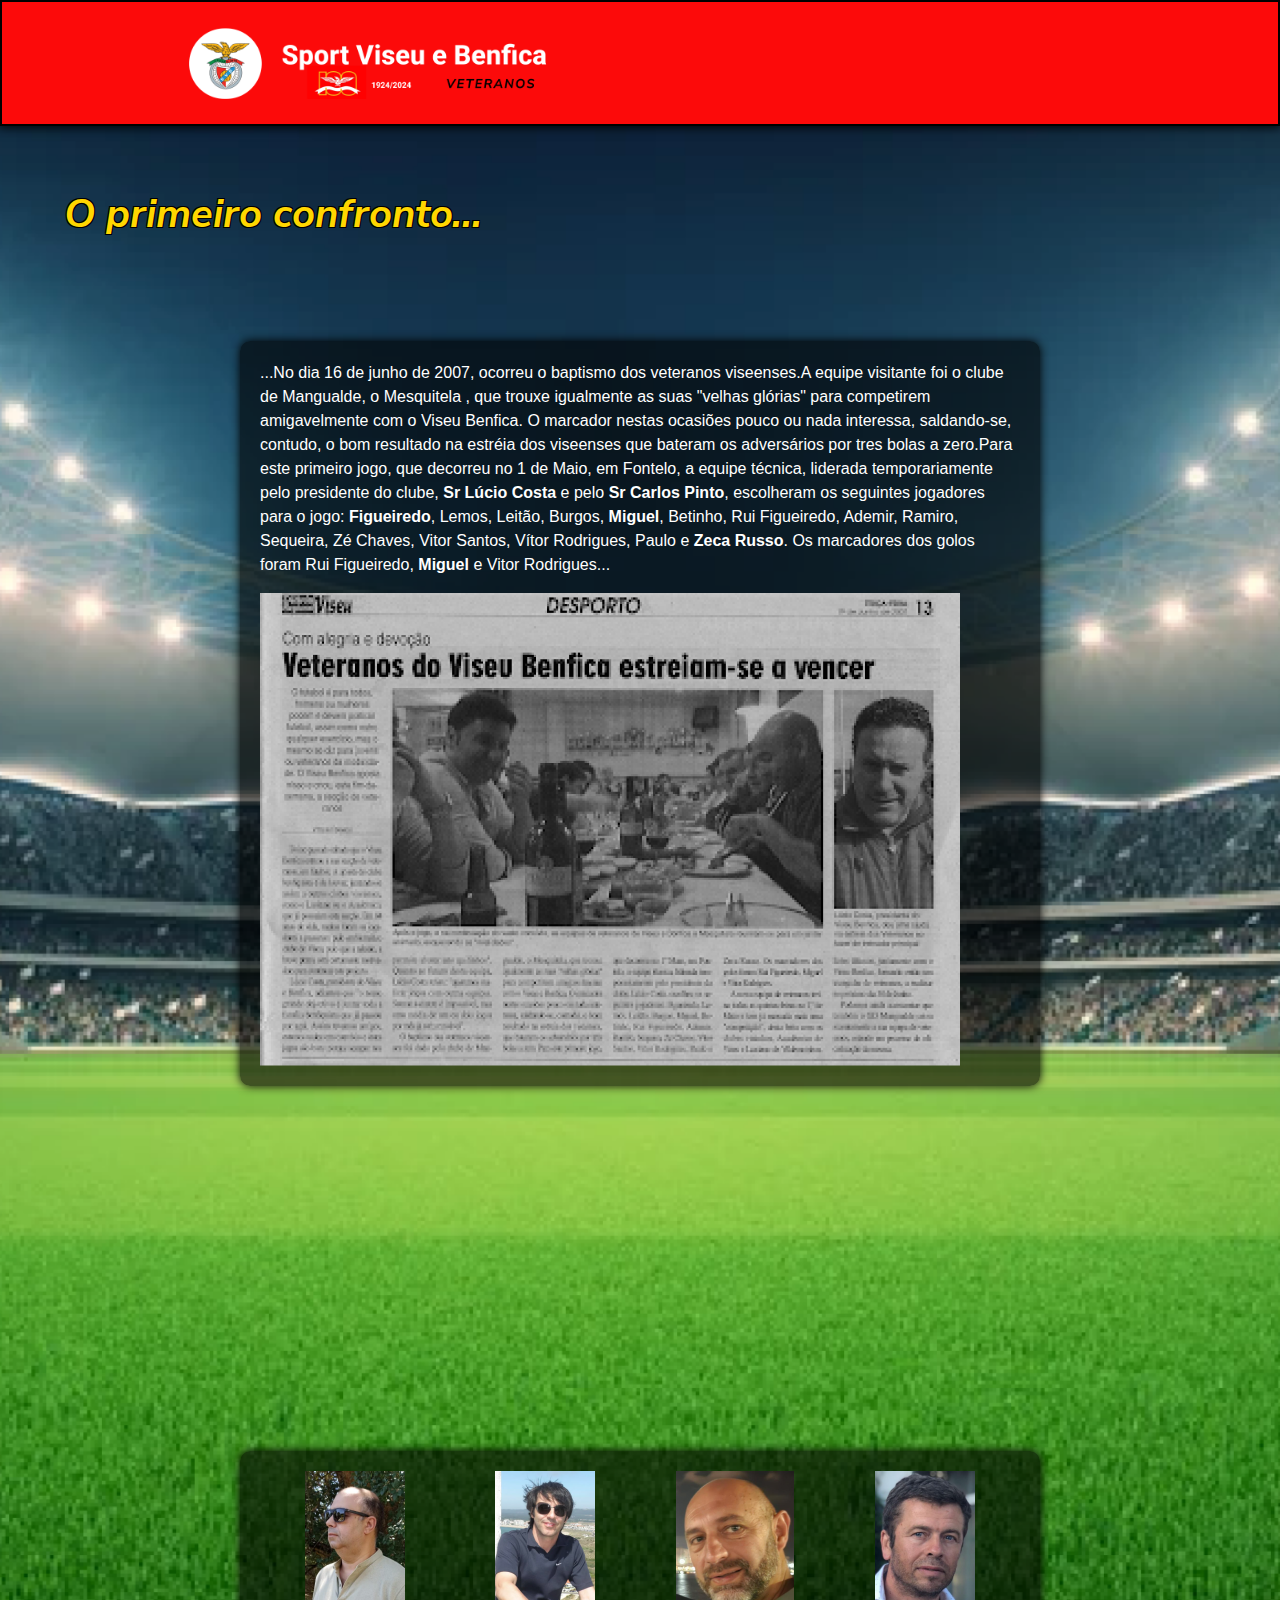
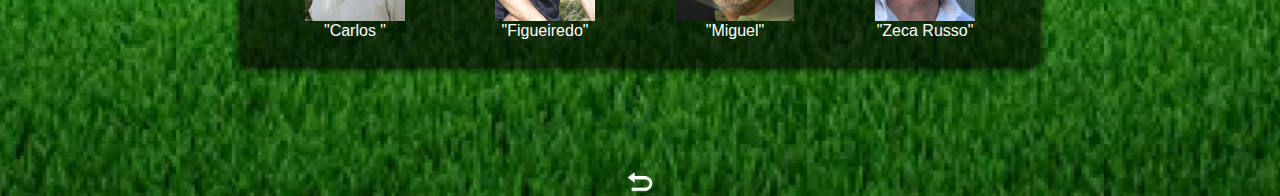
<file: noticias.html>
<!DOCTYPE html>
<html lang="en">
    <head>
        <meta charset="UTF-8">
        <meta name="viewport" content="width=device-width, initial-scale=1.0">
    
        <title>Notícias - Viseu Benfica: O Primeiro Confronto dos Veteranos</title>
    
        <meta name="description" content="Leia sobre o primeiro confronto dos veteranos do Viseu Benfica contra o clube de Mangualde. Conheça a história e os principais jogadores dessa primeira partida histórica em 2007.">
        <meta name="keywords" content="Viseu Benfica, veteranos, futebol, Mangualde, história, futebol veterano, cronicas, jogo de veteranos, 2007, primeira partida">
        <meta name="robots" content="index, follow">
        <meta property="og:title" content="Notícias - Viseu Benfica: O Primeiro Confronto dos Veteranos">
        <meta property="og:description" content="Leia sobre o primeiro confronto dos veteranos do Viseu Benfica contra o clube de Mangualde. Conheça a história e os principais jogadores dessa primeira partida histórica em 2007.">
        <meta property="og:image" content="imgs/noticia.png">
        <meta property="og:url" content="">
        <meta property="og:type" content="article">
        <meta name="twitter:card" content="summary_large_image">
        <meta name="twitter:title" content="Notícias - Viseu Benfica: O Primeiro Confronto dos Veteranos">
        <meta name="twitter:description" content="Leia sobre o primeiro confronto dos veteranos do Viseu Benfica contra o clube de Mangualde. Conheça a história e os principais jogadores dessa primeira partida histórica em 2007.">
        <meta name="twitter:image" content="https://seusite.com/imgs/noticia.png">
        <meta name="twitter:url" content="https://seusite.com/noticias">
        <link rel="shortcut icon" href="imgs/logoViseuBenfica.png" type="image/x-icon">
        <link rel="stylesheet" href="css/styleN.css">
        <link href="https://stackpath.bootstrapcdn.com/bootstrap/4.5.2/css/bootstrap.min.css" rel="stylesheet">
        <script src="https://code.jquery.com/jquery-3.5.1.slim.min.js"></script>
        <script src="https://cdn.jsdelivr.net/npm/@popperjs/core@2.5.4/dist/umd/popper.min.js"></script>
        <script src="https://stackpath.bootstrapcdn.com/bootstrap/4.5.2/js/bootstrap.min.js"></script>
    
    </head>
<body>
    <header id="custom-header">
        <a href="index.html"><img src="imgs/logotipo.png" alt="Logotipo" class="custom-img"></a>
    </header>

    <main id="custom-main">

        
        <div id="title-section">
            <h1>O primeiro confronto...</h1>
        </div>

    
        <div id="intro-section">
            <p>
                ...No dia 16 de junho de 2007, ocorreu o baptismo dos veteranos viseenses.A equipe visitante foi o clube de Mangualde, o Mesquitela , que trouxe igualmente as suas "velhas glórias" para competirem amigavelmente com o Viseu Benfica. O marcador nestas ocasiões pouco ou nada interessa, saldando-se, contudo, o bom resultado na estréia dos viseenses que bateram os adversários por tres bolas a zero.Para este primeiro jogo, que decorreu no 1 de Maio, em Fontelo, a equipe técnica, liderada temporariamente pelo presidente do clube, <span>Sr Lúcio Costa </span>e pelo <span>Sr Carlos Pinto</span>, escolheram os seguintes jogadores para o jogo: <span>Figueiredo</span>, Lemos, Leitão, Burgos, <span>Miguel</span>, Betinho, Rui Figueiredo, Ademir, Ramiro, Sequeira, Zé Chaves, Vitor Santos, Vítor Rodrigues, Paulo e <span>Zeca Russo</span>. Os marcadores dos golos foram Rui Figueiredo, <span>Miguel</span> e Vitor Rodrigues...
            </p>
            <img src="imgs/noticia.png" alt="noticia">
        </div>

        <div id="title-section">
            <h1>Destaque para os amigos que ainda hoje fazem parte deste grupo e estiveram na ocasião...</h1>
        </div>
        <div id="values-section" style="text-align: center;">
            <div class="container-fluid">
                <div class="row">
                    
                    <div class="col-md-3">
                        <img src="imgs/carlos.png" alt="Lucio" >
                        <h6>"Carlos "</h6>
                    </div>
                    <div class="col-md-3">
                        <img src="imgs/figueiredo.png" alt="Figueiredo" >
                        <h6>"Figueiredo" </h6>
                    </div>
                    
                    <div class="col-md-3">
                        
                        <img src="imgs/miguel.png" alt="Miguel" >
                        <h6>"Miguel" </h6>
                    </div>
                    <div class="col-md-3">
                        
                        <img src="imgs/jose.png" alt="José" >
                        <h6>"Zeca Russo" </h6>
                    </div>
                </div>
            </div>
        </div>
        

        
        
        </div>
        <a href="index.html" id="custom-link" ><img src="imgs/voltar.png" alt="voltar" ></a>

    </main>
      
    <script>
document.addEventListener("DOMContentLoaded", () => {
    
    const titles = document.querySelectorAll("#title-section h1");

    
    const observer = new IntersectionObserver((entries, observer) => {
        entries.forEach(entry => {
            if (entry.isIntersecting) {
                
                entry.target.classList.add("fade-in");
                observer.unobserve(entry.target); 
            }
        });
    });

    
    titles.forEach(title => observer.observe(title));
});

document.addEventListener("DOMContentLoaded", () => {
    const observer = new IntersectionObserver((entries) => {
        entries.forEach((entry) => {
            if (entry.isIntersecting) {
                const paragraph = entry.target;
                paragraph.style.opacity = "1"; // 
                observer.unobserve(paragraph); 
            }
        });
    }, {
        threshold: 0.2 
    });

    const finalMessageParagraph = document.querySelector("#final-message p");
    if (finalMessageParagraph) {
        observer.observe(finalMessageParagraph);
    }
});


    </script>
    
</body>
</html>
</file>
<file: css/style.css>
*{
    box-sizing: border-box;
    margin: 0;
    padding:0;
}
body {
    overflow-x: hidden;
}

@font-face {
    font-family: NunitoSansR;
    src: url(../letras/NunitoSans-Regular.ttf);
}

@font-face {
    font-family: NunitoSansB;
    src: url(../letras/NunitoSans-Bold.ttf);
}

@font-face {
    font-family: NunitoSansBI;
    src: url(../letras/NunitoSans-BoldItalic.ttf);
}


@font-face {
    font-family: RobotoM;
    src: url(../letras/RobotoMono-Medium.ttf);
}
@font-face {
    font-family: RobotoB;
    src: url(../letras/RobotoMono-Bold.ttf);
}

@font-face {
    font-family: RobotoR;
    src: url(../letras/RobotoMono-Regular.ttf);
}

@font-face {
    font-family: PopinsB;
    src: url(../letras/Poppins-Bold.ttf);
}


header {
    background-color: #FC0A0A;
    padding: 1% 0;
    font-size:120% ;
    font-family: PopinsB;
    border: 2px solid black; 
    box-shadow: 0 0 10px 1px black;
    position: sticky;
    top: 0; 
    left: 0;
    z-index: 10;
}
header img {
    width: 100%; 
}

#nave .navbar-nav .nav-link {
    color: white;
    font-weight: 900;
    transition: color 0.3s ease;
}

#nave .navbar-nav .nav-item {
    margin: 0 15px;
    padding-top: 8%;
    
     
}

#nave .navbar-nav .nav-link:hover {
    color:#ffac26 ;
}

.navbar {
    padding: 0;
    background-color: transparent !important; 
}

.navbar-collapse {
    justify-content: flex-end; 
}


#main1 {
    overflow: hidden;
    
}

#main1 img {
    width: 100%; 
    height: auto; 
    object-fit: contain; 
}

#main2{
   padding-top: 5%;
   
}
#main2 img{
    width: 60%;
}
#main2:hover img{
    transform: scale(1.1); 
    
}
#main3{
    padding-top: 5%;
    padding-bottom: 5%;
    
}
#main3 a{
    color: black;
    
}

#noticias{
    font-size: 250%;
    text-align: center;
    color:#ffac26  ;
    font-family: NunitoSansBI;
    
}
#proximoJogo{
    font-size: 250%;
    text-align: center;
    color:#ffac26  ;
    font-family: NunitoSansBI;
    
}
.carrossel {
    padding-top: 1%;
    width: 70%; 
    height: auto;      
    overflow: hidden;
    position: relative;
    margin: auto;
}

.slides {
    display: flex;
    transition: transform 1s ease-in-out;
}

.slide {
    flex-shrink: 0;
    width: 100%;
    height: auto;  
    position: relative;
    display: flex;
    justify-content: center;
    align-items: center;
    flex-direction: column;  
}


#texto {
    position: absolute;
    bottom: 10px;
    text-align: center;
    
}
#texto {
    color: white;
    background-color: red ;
    font-family: NunitoSansB;
    font-size: 100%;
}

.slides img {
    width: 100%; 
    height:100%;
    flex-shrink: 0;
    object-fit: cover;
    border-radius: 5%;
    border:solid 1px black; 
    
}


#jogo {
    text-align: center;
}
#jogo:hover{
    transform: scale(1.1); 
}

#jogo img {
    
    width: 70%; 
    height: 100%;
    object-fit: contain;
    
     
}


footer{
    padding-top: 2%;
    background-color:#FC0A0A ;
    border: 2px solid black; 
    box-shadow: 0 0 10px 1px black;
}
#midias{
  
    padding-left: 10%;

}
#midias img{
    width: 6%;
    margin-right: 2%;
    
}
#mapa{
    padding-left: 10%;

}
#mapa img{
    margin-right: 5%;
    width: 15%;
    
}
#p{
    font-family: NunitoSansB;
    color:white;
    
}
#p:hover{
    color: #ffac26;
      
}

#produzidopor{
    color: white;
    font-family:NunitoSansR;
    text-align: center;
    padding-bottom: 1%;
    font-size: 70%;
   
}
#produzidopor hr {
    margin: 10px auto;
    width: 90%;

}

#empresa{
    color: white;

}

#empresa:hover{
    color: #ffac26;

}


@media (max-width: 767px) {

    body {
        overflow-x: hidden;
    }
    header {
       
        padding-top: 5%;
        
    }
    
    #main2 .row {

            display: flex;
            flex-wrap: wrap; 
            justify-content: space-between; 
            align-items: center; 
            gap: 10px;     
    }
    
    #main2 .col-md-3 {

            flex: 1 1 calc(25% - 10px); 
            max-width: 25%; 
            text-align: center; 
        }
    
    #main2 img {

            width: 100%;
            height: auto; 
        }

    #noticias{

            font-size: 200%;
            text-align: center;
            color:#ffac26  ;
            font-family: NunitoSansBI;
            
     } 
     #proximoJogo{
        padding-top: 5%;
        font-size: 200%;
        text-align: center;
        color:#ffac26  ;
        font-family: NunitoSansBI;
        
 } 
     


    .carrossel {
        padding-top: 1%;
        width: 90%; 
        height: auto;      
        overflow: hidden;
        position: relative;
        margin: auto;
    }
    
    .slides {
        display: flex;
        transition: transform 1s ease-in-out;
    }
    
    .slide {
        flex-shrink: 0;
        width: 100%;
        height: auto;  
        position: relative;
        display: flex;
        justify-content: center;
        align-items: center;
        flex-direction: column;  
    }
    
    
    #texto a{
        color: white;
        background-color: red ;
        font-family: NunitoSansB;
        font-size: 80%;
    }
    
    .slides img {
        width: 100%; 
        height: 100%;
        flex-shrink: 0;
        object-fit: cover; 
        
    }
    
    
    #jogo {
        padding-top: 5%;
        position: relative;
        overflow: hidden; 
        height: auto; 
        display: flex;               
        justify-content: center;     
        align-items: center;  
    }
    
    #jogo img {
        
        width: 90%; 
        height: 100%;
        object-fit: contain; 
    }
    footer .container-fluid .row {
        display: flex;
        flex-wrap: wrap;    
        justify-content: space-between;     
        align-items: center;    
            }

    #midias,
    #mapa {
        width: 48%;        
        margin: 0;  
    }

    #midias img
     {
        width: 20%;     
        height: auto;   
    }
    #mapa img{
        width: 30%;     
        height: auto;
    }

    #midias a,
    #mapa a {
        display: flex;
        flex-direction: column;     
        align-items: center;    
    }

    #midias p,
    #mapa p {
        margin-top: 10px;   
        font-size: 14px;    
    }

    #produzidopor{
        
        font-size: 60%;
       
    }
    
}
</file>
<file: css/styleC.css>
*{
    box-sizing: border-box;
    margin: 0;
    padding:0;
}

@font-face {
    font-family: NunitoSansR;
    src: url(../letras/NunitoSans-Regular.ttf);
}

@font-face {
    font-family: NunitoSansB;
    src: url(../letras/NunitoSans-Bold.ttf);
}

@font-face {
    font-family: NunitoSansBI;
    src: url(../letras/NunitoSans-BoldItalic.ttf);
}


@font-face {
    font-family: RobotoM;
    src: url(../letras/RobotoMono-Medium.ttf);
}
@font-face {
    font-family: RobotoB;
    src: url(../letras/RobotoMono-Bold.ttf);
}

@font-face {
    font-family: RobotoR;
    src: url(../letras/RobotoMono-Regular.ttf);
}

@font-face {
    font-family: PopinB;
    src: url(../letras/Poppins-Bold.ttf);
}

#custom-header {
    background-color: #FC0A0A;
    padding-top: 2%;
    padding-bottom: 2%;
    display: flex;
    justify-content: center;
    border: 2px solid black; 
    box-shadow: 0 0 10px 1px black;
    position: sticky; 
    top: 0; 
    left: 0;
    width: 100%; 
    z-index: 1000;   
}
#custom-header img {
    width: 40%;
    height: auto; 
}

header img:hover {
    transform: none;
    filter: none;
}
section img:hover {
    transform: none;
    filter: none;
}


#custom-main {
    background-image: url('../imgs/calendarioFundo.png'); 
    background-size: cover; 
    background-repeat: no-repeat; 
    background-position: center;
    width: 100%;
    height: auto;
    color:white ;
    text-align: center;
    opacity: 0; 
    transition: opacity 3s ease-in-out; 

}
img:hover{
    transform: scale(1.2); 
    filter: brightness(1.2); 
    transition: transform 0.3s ease, filter 0.3s ease;
    cursor: pointer;

}
#custom-main img{
    width:50%;
    
}
#custom-link img{
    width: 2%;
    
}
#custom-link:hover img {
    transform: scale(1.5); 
    filter: brightness(1.2); 
    transition: transform 0.3s ease, filter 0.3s ease;
}
#abr img, #maio img{
    width: 22%;
}
#jun img{
    width: 78%;
}
#fev,#marc,#abr,#maio,#jun{
    padding-top: 3%;
    padding-bottom: 3%;
    
}

h1{
   
    padding-top: 5%;
    padding-bottom: 5%;
    color: white; 
    text-shadow: 0 0 5px red, 0 0 10px red, 0 0 20px red, 0 0 30px red, 0 0 40px red; 
     
}


h4{
    padding-bottom: 2%;
    color: #FCB717;
    text-shadow: 
        1px 1px 0px black,  
        -1px -1px 0px black,
        1px -1px 0px black,
        -1px 1px 0px black;
    
}

h6{
    color: white;
    text-shadow: 0 0 5px red, 0 0 10px red, 0 0 20px red, 0 0 30px red, 0 0 40px red; 
}

@media (max-width: 767px) {
    body {
        overflow-x: hidden;
    }

    #custom-header img {
        width: 100%;
        
        height: auto; 
    }
    
    #custom-main img{
        width:70%;
        
    } 
    
    #abr img, #maio img{
        width: 65%;
    }
     
    #custom-link img{
        width: 5%;
        
    }
    
}
</file>
<file: css/styleE.css>
*{
    box-sizing: border-box;
    margin: 0;
    padding:0;
}
body {
    overflow-x: hidden;
}

@font-face {
    font-family: NunitoSansR;
    src: url(../letras/NunitoSans-Regular.ttf);
}

@font-face {
    font-family: NunitoSansB;
    src: url(../letras/NunitoSans-Bold.ttf);
}

@font-face {
    font-family: NunitoSansBI;
    src: url(../letras/NunitoSans-BoldItalic.ttf);
}


@font-face {
    font-family: RobotoM;
    src: url(../letras/RobotoMono-Medium.ttf);
}
@font-face {
    font-family: RobotoB;
    src: url(../letras/RobotoMono-Bold.ttf);
}

@font-face {
    font-family: RobotoR;
    src: url(../letras/RobotoMono-Regular.ttf);
}

@font-face {
    font-family: PopinB;
    src: url(../letras/Poppins-Bold.ttf);
}

.custom-header {

    background-color: #FC0A0A;
    padding-top: 2%;
    padding-bottom: 2%;
    display: flex; 
    justify-content: center; 
    align-items: center;
    height: auto; 
    
}
.custom-img {
    width: 30%;
    display: block; 
    height: auto; 
}
.custom-main {
    background-image: url('../imgs/calendarioFundo.png'); 
    background-size: cover; 
    background-repeat: no-repeat; 
    background-position: center; 
    height: 100vh; 
    width: 100%;
    text-align: center;

}
.custom-link {
    color: white;
    text-decoration: none;
    font-size: 150%;
    
}
.custom-link:hover {
    color: #FC0A0A; 
}




@media (max-width: 767px) {
    body {
        overflow-x: hidden;
    }

    .custom-img {
        width: 90%;
        display: block; 
        height: auto; 
    }  
    
}
</file>
<file: css/styleH.css>
*{
    box-sizing: border-box;
    margin: 0;
    padding:0;
}
body {
    overflow-x: hidden;
}

@font-face {
    font-family: NunitoSansR;
    src: url(../letras/NunitoSans-Regular.ttf);
}

@font-face {
    font-family: NunitoSansB;
    src: url(../letras/NunitoSans-Bold.ttf);
}

@font-face {
    font-family: NunitoSansBI;
    src: url(../letras/NunitoSans-BoldItalic.ttf);
}


#custom-header {

    background-color: #FC0A0A;
    padding-top: 2%;
    padding-bottom: 2%;
    display: flex;
    justify-content: center;
    border: 2px solid black; 
    box-shadow: 0 0 10px 1px black;
    position: sticky; 
    top: 0; 
    left: 0;
    width: 100%; 
    z-index: 1000;   
    
}
#custom-header img {
    width: 40%;
    height: auto; 
}

#custom-main {
    background-image: url('../imgs/calendarioFundo.png'); 
    background-size: cover; 
    background-repeat: no-repeat; 
    background-position: center;
    width: 100%;
    height: auto;
    color:white ;
}
#title-section h1 {
    font-family: NunitoSansBI;
    padding-top: 5%;
    padding-left: 5%;
    color: #FFD700;
    text-shadow: 
        1px 1px 0px black,  
        -1px -1px 0px black,
        1px -1px 0px black,
        -1px 1px 0px black;
    
    
}
#title-section h1 {
    opacity: 0;
    transform: translateY(100%);
    transition: opacity 3s ease, transform 3s ease;
}

#title-section h1.fade-in {
    opacity: 1;
    transform: translateY(0);
}  


#intro-section, #values-section, #final-message {
    background: rgba(0, 0, 0, 0.6);
    padding: 20px;
    margin: 8% auto;
    border-radius: 10px;
    box-shadow: 0 0 10px #000;
    max-width: 800px;
}

#timeline-section {
    padding: 20px;
    background: rgba(0, 0, 0, 0.6);
    margin: 15% auto;
    border-radius: 10px;
    box-shadow: 0 0 10px #000;
    max-width: 800px;
}

#timeline-section h2 {
    font-family: NunitoSansBI;
    text-align: center;
    color: #FFD700;
    margin-bottom: 15px;
    text-shadow: 
        1px 1px 0px black,  
        -1px -1px 0px black,
        1px -1px 0px black,
        -1px 1px 0px black;
    
}

#timeline-section ul {
    list-style: none;
    padding: 0;
}

#timeline-section ul li {
    margin: 10px 0;
    padding: 10px;
    border-left: 3px solid #FF6D00;
    padding-left: 10px;
}
#timeline-section a{
    display: inline-block; 
    transition: transform 0.3s ease;
    color: white;
    
}
#timeline-section a:hover{
    transform: scale(1.08);
}


.highlight {
    color: white; 
    font-weight: bold; 
    text-shadow: none; 
    animation: goldenGlow 3s ease-in-out infinite alternate; 
}


@keyframes goldenGlow {
    from {
        color: white; 
        text-shadow: none; 
    }
    to {
        color: #FFD700; 
        text-shadow: 0 0 0.5px #FFD700, 0 0 1px #FFC107, 0 0 1.5px #FFA000; 
    }
}



#final-message p {
    text-align: center;
    font-size: 1.2rem;
    font-style: italic;
}


#custom-link {
    display: flex;
    justify-content: center; 
    align-items: center; 
    
}
#custom-link img{
    width: 2%;
    transition: transform 0.3s ease, filter 0.3s ease;
}

#custom-link:hover img {
    transform: scale(1.5); 
    filter: brightness(1.2); 
 }

 #final-message p {
    opacity: 0; 
    transition: opacity 5s ease-in-out; 
}





@media (max-width: 767px) {
    body {
        overflow-x: hidden;
    }
    #custom-header img {
        padding-top: 5%;
        padding-bottom: 5%;
        padding-right:1% ;
        padding-left:1% ;
        width: 100%;
        
    }
    
    #custom-link img{

        width: 10%;
        
    }
    #title-section h1{
        
        font-size: 200%;
        padding-top: 10%;
    }
    #values-section {
        
        padding-top:15%;
        padding-bottom: 10%;
        
    }

    #final-message  {
        margin-top: 45%;
        margin-bottom: 25%;
        text-align: center;
        font-size: 1.2rem;
        font-style: italic;
    }
    
    
    
}
</file>
<file: css/styleJ.css>
*{
    box-sizing: border-box;
    margin: 0;
    padding:0;
}
body {
    overflow-x: hidden;
}

@font-face {
    font-family: NunitoSansR;
    src: url(../letras/NunitoSans-Regular.ttf);
}

@font-face {
    font-family: NunitoSansB;
    src: url(../letras/NunitoSans-Bold.ttf);
}

@font-face {
    font-family: NunitoSansBI;
    src: url(../letras/NunitoSans-BoldItalic.ttf);
}


#custom-header {

    background-color: #FC0A0A;
    padding-top: 2%;
    padding-bottom: 2%;
    display: flex;
    justify-content: center;
    border: 2px solid black; 
    box-shadow: 0 0 10px 1px black;
    position: sticky; 
    top: 0; 
    left: 0;
    width: 100%; 
    z-index: 1000;   
    
}
#custom-header img {
    width: 40%;
    height: auto; 
}

#custom-main {
    background-image: url('../imgs/calendarioFundo.png'); 
    background-size: cover; 
    background-repeat: no-repeat; 
    background-position: center;
    width: 100%;
    height: auto;
    color:white ;
}
h1 img{
    width: 15%;
    padding-right: 1%;
}
#title-section h1 {
    font-family: NunitoSansBI;
    padding-top: 1%;
    padding-left: 5%;
    color: #FFD700;
    text-shadow: 
        1px 1px 0px black,  
        -1px -1px 0px black,
        1px -1px 0px black,
        -1px 1px 0px black;
      
}
#title-section h1 {
    opacity: 0;
    transform: translateY(100%);
    transition: opacity 3s ease, transform 3s ease;
}

#title-section h1.fade-in {
    opacity: 1;
    transform: translateY(0);
}  


#intro-section {
    background: rgba(0, 0, 0, 0.6);
    padding: 20px;
    margin: 2% auto;
    border-radius: 10px;
    box-shadow: 0 0 10px #000;
    max-width: 800px;
    text-align: center;
}
#intro-section img {
    padding-bottom: 2%;
    width: 40%;
   
}
#intro-section h1{
    color: #FF6D00; 
    font-size: 100%;
    line-height: 1.5;  
}


#custom-link {
    display: flex;
    justify-content: center; 
    align-items: center; 
    
}
#custom-link img{
    width: 2%;
    transition: transform 0.3s ease, filter 0.3s ease;
}

#custom-link:hover img {
    transform: scale(1.5); 
    filter: brightness(1.2); 
 }
 #parte:hover{
    transform: scale(1.1); 
 }


@media (max-width: 767px) {
    body {
        overflow-x: hidden;
    }
    #custom-header img {
        padding-top: 5%;
        padding-bottom: 5%;
        padding-right:1% ;
        padding-left:1% ;
        width: 100%;
        
    }
   
    h1 img{
        width: 30%;
     
    }
    #intro-section img {
        
        width: 70%;
       
    }
    

    #custom-link img{

        width: 10%;
        
    }
    #title-section h1{
        
        font-size: 200%;
        padding-top: 10%;
    }
    #intro-section h1{
        font-size:70% ;
    }
    #values-section {
        
        padding-top:15%;
        padding-bottom: 10%;
        
    }

    #final-message  {
        margin-top: 45%;
        margin-bottom: 25%;
        text-align: center;
        font-size: 1.2rem;
        font-style: italic;
    }
    
    
    
}
</file>
<file: css/styleN.css>
*{
    box-sizing: border-box;
    margin: 0;
    padding:0;
}
body {
    overflow-x: hidden;
}

@font-face {
    font-family: NunitoSansR;
    src: url(../letras/NunitoSans-Regular.ttf);
}

@font-face {
    font-family: NunitoSansB;
    src: url(../letras/NunitoSans-Bold.ttf);
}

@font-face {
    font-family: NunitoSansBI;
    src: url(../letras/NunitoSans-BoldItalic.ttf);
}


#custom-header {

    background-color: #FC0A0A;
    padding-top: 2%;
    padding-bottom: 2%;
    display: flex;
    justify-content: center;
    border: 2px solid black; 
    box-shadow: 0 0 10px 1px black;
    position: sticky; 
    top: 0; 
    left: 0;
    width: 100%; 
    z-index: 1000;   
    
}
#custom-header img {
    width: 40%;
    height: auto; 
}

#custom-main {
    background-image: url('../imgs/calendarioFundo.png'); 
    background-size: cover; 
    background-repeat: no-repeat; 
    background-position: center;
    width: 100%;
    height: auto;
    color:white ;
}
#title-section h1 {
    font-family: NunitoSansBI;
    padding-top: 5%;
    padding-left: 5%;
    color: #FFD700;
    text-shadow: 
        1px 1px 0px black,  
        -1px -1px 0px black,
        1px -1px 0px black,
        -1px 1px 0px black;
    
    
}
#title-section h1 {
    opacity: 0;
    transform: translateY(100%);
    transition: opacity 3s ease, transform 3s ease;
}

#title-section h1.fade-in {
    opacity: 1;
    transform: translateY(0);
}  


#intro-section, #values-section, #final-message {
    background: rgba(0, 0, 0, 0.6);
    padding: 20px;
    margin: 8% auto;
    border-radius: 10px;
    box-shadow: 0 0 10px #000;
    max-width: 800px;
}

#timeline-section {
    padding: 20px;
    background: rgba(0, 0, 0, 0.6);
    margin: 15% auto;
    border-radius: 10px;
    box-shadow: 0 0 10px #000;
    max-width: 800px;
}

#timeline-section h2 {
    font-family: NunitoSansBI;
    text-align: center;
    color: #FFD700;
    margin-bottom: 15px;
    text-shadow: 
        1px 1px 0px black,  
        -1px -1px 0px black,
        1px -1px 0px black,
        -1px 1px 0px black;
    
}

#timeline-section ul {
    list-style: none;
    padding: 0;
}

#timeline-section ul li {
    margin: 10px 0;
    padding: 10px;
    border-left: 3px solid #FF6D00;
    padding-left: 10px;
}
#timeline-section a{
    display: inline-block; 
    transition: transform 0.3s ease;
    color: white;
    
}
#timeline-section a:hover{
    transform: scale(1.08);
}


#intro-section span {
    color: white; 
    font-weight: bold; 
    text-shadow: none; 
    animation: goldenGlow 3s ease-in-out infinite alternate; 
}


@keyframes goldenGlow {
    from {
        color: white; 
        text-shadow: none; 
    }
    to {
        color: #FFD700; 
        text-shadow: 0 0 0.5px #FFD700, 0 0 1px #FFC107, 0 0 1.5px #FFA000; 
    }
}


#custom-link {
    display: flex;
    justify-content: center; 
    align-items: center; 
    
}
#custom-link img{
    width: 2%;
    transition: transform 0.3s ease, filter 0.3s ease;
}

#custom-link:hover img {
    transform: scale(1.5); 
    filter: brightness(1.2); 
 }

 

@media (max-width: 767px) {
    body {
        overflow-x: hidden;
    }
    #custom-header img {
        padding-top: 5%;
        padding-bottom: 5%;
        padding-right:1% ;
        padding-left:1% ;
        width: 100%;
        
    }
    
    #custom-link img{

        width: 10%;
        
    }
    #title-section h1{
        
        font-size: 200%;
        padding-top: 10%;
    }
    #values-section {
        
        padding-top:15%;
        padding-bottom: 10%;
        text-align: center;
        
    }
    #intro-section img{
        width: 100%;
    }

    
    
}
</file>
